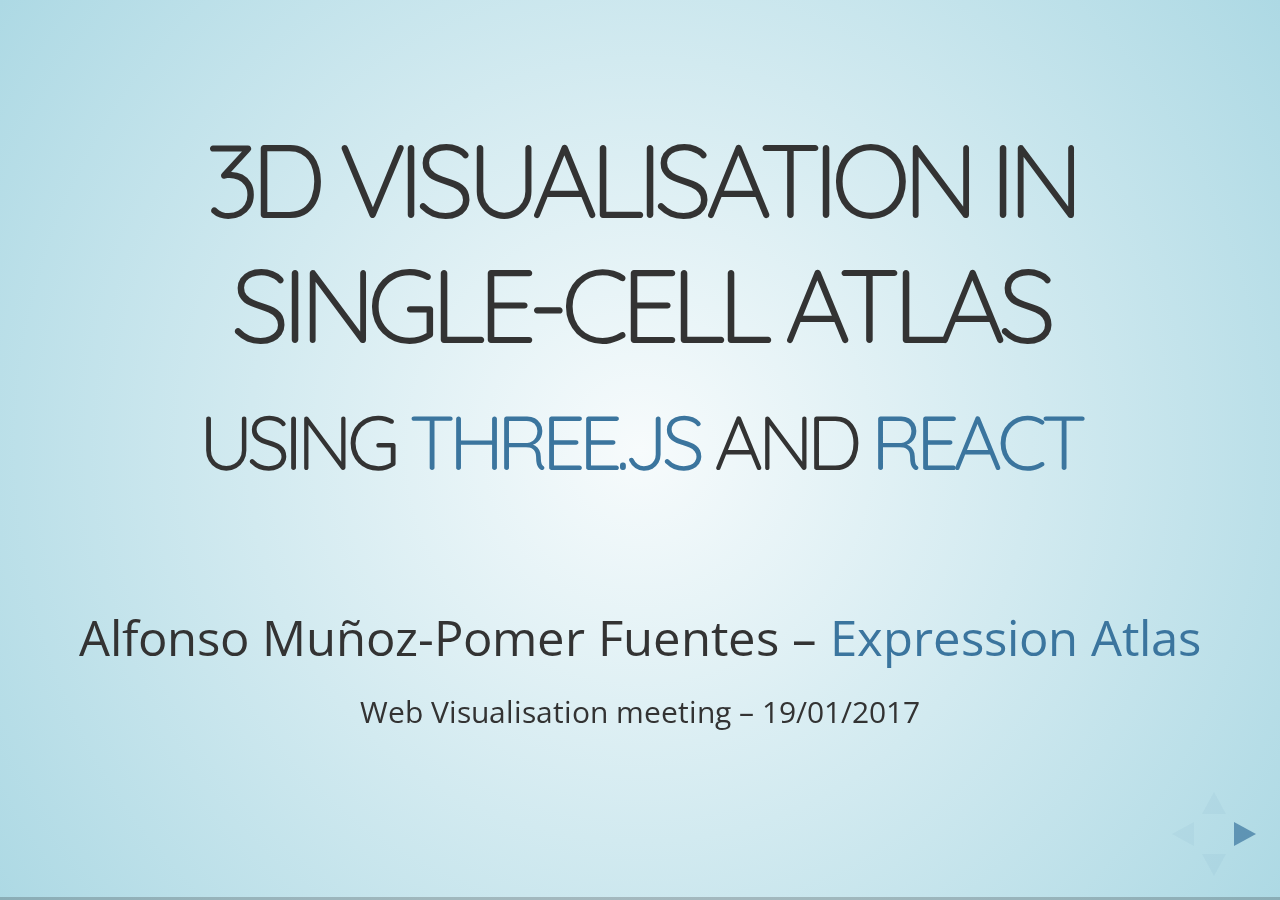
<file: 3D-visualisation-in-sc-atlas/index.html>
<!doctype html>
<html lang="en">

	<head>
		<meta charset="utf-8">

		<title>Web GL, three.js and React - Web Vis Meeting - 19/01/2017</title>

		<meta name="description" content="Web GL and stuff">
		<meta name="author" content="Alfonso Muñoz-Pomer Fuentes">

		<meta name="apple-mobile-web-app-capable" content="yes">
		<meta name="apple-mobile-web-app-status-bar-style" content="black-translucent">

		<meta name="viewport" content="width=device-width, initial-scale=1.0, maximum-scale=1.0, user-scalable=no">

		<link rel="stylesheet" href="css/reveal.css">
		<link rel="stylesheet" href="css/theme/sky.css" id="theme">

		<!-- Theme used for syntax highlighting of code -->
		<link rel="stylesheet" href="lib/css/zenburn.css">

		<!-- Printing and PDF exports -->
		<script>
			var link = document.createElement( 'link' );
			link.rel = 'stylesheet';
			link.type = 'text/css';
			link.href = window.location.search.match( /print-pdf/gi ) ? 'css/print/pdf.css' : 'css/print/paper.css';
			document.getElementsByTagName( 'head' )[0].appendChild( link );
		</script>

		<!--[if lt IE 9]>
		<script src="lib/js/html5shiv.js"></script>
		<![endif]-->
	</head>

	<body>

		<div class="reveal">

			<!-- Any section element inside of this container is displayed as a slide -->
			<div class="slides">
				<section>
					<h2>3D visualisation in Single-Cell Atlas</h1>
					<h3>Using <a href="https://threejs.org/">three.js</a> and <a href="https://facebook.github.io/react/">React</a></h3>
					<br>
					<p>Alfonso Muñoz-Pomer Fuentes – <a href="https://www.ebi.ac.uk/gxa">Expression Atlas</a></p>
					<p><small>Web Visualisation meeting – 19/01/2017</small></p>
				</section>

				<section>
					<section>
						<h3>WebGL</h3>
						<q style="text-align: left;">
							WebGL (Web Graphics Library) is a JavaScript API for rendering interactive 3D and 2D graphics within any compatible web browser without the use of plug-ins. WebGL does so by introducing an API that closely conforms to OpenGL ES 2.0 that can be used in HTML5 <code>&lt;canvas&gt;</code> elements.
						</q>
						<p>
							<a href="https://developer.mozilla.org/en-US/docs/Web/API/WebGL_API">
							  <img src="img/mdn_logo.png" alt="MDN" style="height:50px;padding:4px">
							</a>
						</p>
					</section>

					<section>
						<iframe src="https://www.shadertoy.com" style="max-width:unset;" width="1050" height="650"></iframe>
					</section>
				</section>


				<section>
					<section>
						<h3><a href="https://threejs.org">three.js</a></h3>
						<ul>
							<li>
								High-level library that allows the creation of 3D visualisations easily
							</li>
							<li>
							  Instead of using WebGL API directly we create a scene and a camera
							</li>
							<li>
							  Objects are added to the scene
							</li>
						</ul>
					</section>

					<section>
					  <iframe src="https://threejs.org" style="max-width:unset;" width="1050" height="650"></iframe>
					</section>
				</section>

				<section>
				<section>
					  <h3>A simple example</h3>
					  <pre style="box-shadow: none"><small><code class="hljs" data-trim>
	var scene = new THREE.Scene();
	var camera = new THREE.PerspectiveCamera( 75, window.innerWidth/window.innerHeight, 0.1, 1000 );

	var renderer = new THREE.WebGLRenderer();
	renderer.setSize( window.innerWidth, window.innerHeight );
	document.body.appendChild( renderer.domElement );

	var geometry = new THREE.BoxGeometry( 1, 1, 1 );
	var material = new THREE.MeshBasicMaterial( { color: 0x00ff00 } );
	var cube = new THREE.Mesh( geometry, material );
	scene.add( cube );

	camera.position.z = 5;

	var render = function () {
		requestAnimationFrame( render );

		cube.rotation.x += 0.1;
		cube.rotation.y += 0.1;

		renderer.render(scene, camera);
	};

	render();
					  </code></small></pre>
				  </section>

				  <section>
				  	<iframe src="./three.js_demo.html" style="max-width:unset;" width="800" height="600"></iframe>
				  </section>
				</section>

				<section>
					<h3>React lifecycle in a nutshell</h3>
					<ul>
						<li>
							React components are instances of <code>React.component</code>
						</li>
						<li class="fragment">
						   They have <code>props</code> (immutable) and <code>state</code> (mutable)
						</li>
						<li class="fragment">
							Every time either <code>props</code> or <code>state</code> changes, React computes the DOM delta and redraws only what’s changed 
						</li>
					</ul>
				</section>

				<section>
					<section>
						<h3><a href="https://github.com/toxicFork/react-three-renderer">React-three-renderer</a></h3>
						<p>It adds the declarative nature of React: only when <code>props</code> or <code>state</code> change, the render loop is called.</p>
  					<span class="fragment"><strong>But</strong></span> <span class="fragment">the <code>onAnimate</code> callback mutates the state!</span>
            <div class="fragment" style="align:center">
							<img src="img/okay_guy.png" style="height:200px; border:none; box-shadow: none; display: inline-block; vertical-align: middle;">
              <p style="display: inline-block; vertical-align: middle;">Okay...</p>
						</div>
						<p class="fragment"><small>Other than that, it’s cool...</small></p>
					</section>

					<section>
						<h3>Back to the spinning cube</h3>
						<pre style="box-shadow: none"><code class="hljs">
class Simple extends React.Component {
  constructor(props, context) {
    super(props, context);

    // construct the position vector here, because if we use 
    // 'new' within render, React will think that things have 
    // changed when they have not.
    this.cameraPosition = new THREE.Vector3(0, 0, 5);

    this.state = {
      cubeRotation: new THREE.Euler(),
    };

    this._onAnimate = () => {
      // we will get this callback every frame

      // pretend cubeRotation is immutable.
      // this helps with updates and pure rendering.
      // React will be sure that the rotation has now updated.
      this.setState({
        cubeRotation: new THREE.Euler(
          this.state.cubeRotation.x + 0.1,
          this.state.cubeRotation.y + 0.1,
          0
        )
      });
    };
  }

  render() {
    const width = window.innerWidth; // canvas width
    const height = window.innerHeight; // canvas height

    return (&lt;React3
      mainCamera="camera" // this points to the perspectiveCamera "camera"
      width={width}
      height={height}

      onAnimate={this._onAnimate}
    &gt;

      &lt;scene&gt;
        &lt;perspectiveCamera
          name="camera"
          fov={75}
          aspect={width / height}
          near={0.1}
          far={1000}
          position={this.cameraPosition}
        /&gt;

        &lt;mesh
          rotation={this.state.cubeRotation}
        &gt;

          &lt;boxGeometry
            width={1}
            height={1}
            depth={1}
          /&gt;

          &lt;meshBasicMaterial
            color={0x00ff00}
          /&gt;
        &lt;/mesh&gt;
      &lt;/scene&gt;
    &lt;/React3&gt;);
  }
}

ReactDOM.render(<&lt;Simple/&gt;, document.body);
						</code></pre>

					</section>
				</section>

				<section>
          <section>
            <h3>A real world example</h3>
            <p>
              Spatial visualisation of the brain of a sea worm (<em>Platynereis dumerilii</em>) and highlight cell types according to their position probability, given by the expression pattern of 98 genes.
            </p>
          </section>

          <section>
            <p>~40 FPS - <code>render</code> with <code>onAnimate</code> transforms JSON payload, creates and rotates points</p>
            <iframe src="./react-bioweb3d-bad.html" style="max-width:unset;" width="800" height="800"></iframe>
          </section>

          <section>
            <p>60 FPS - <code>render</code> with <code>onAnimate</code> does the bare minimum: points rotation</p>
            <iframe src="./react-bioweb3d-good.html" style="max-width:unset;" width="800" height="800"></iframe>
          </section>

				</section>


				<section style="text-align: left;">
					<h2>THE END</h2>
          <div>
            <h3>Credits and links</h3>
              <small>
                <p>Spatial visualisation of <em>P. dumerilii</em> inspired by <a target="_blank" href="https://github.com/jbogp/bioWeb3D">BioWeb3D</a> by Jean-Baptiste Pettit. You can fork/clone the code from <a target="_blank" href="https://github.com/alfonsomunozpomer/react-bioweb3d">https://github.com/alfonsomunozpomer/react-bioweb3d</a>

                <p>react-three-renderer:<br>
                  <a target="_blank" href="https://github.com/toxicFork/react-three-renderer">https://github.com/toxicFork/react-three-renderer</a></p>
                <p>Slides created with reveal.js:<br>
                  <a target="_blank" href="https://github.com/hakimel/reveal.js/">https://github.com/hakimel/reveal.js/</a>
                </p>
            </small>
          </div>
				</section>

			</div>

		</div>

		<script src="lib/js/head.min.js"></script>
		<script src="js/reveal.js"></script>

		<script>

			// More info https://github.com/hakimel/reveal.js#configuration
			Reveal.initialize({
				controls: true,
				progress: true,
				history: true,
				center: true,

				transition: 'slide', // none/fade/slide/convex/concave/zoom

				// More info https://github.com/hakimel/reveal.js#dependencies
				dependencies: [
					{ src: 'lib/js/classList.js', condition: function() { return !document.body.classList; } },
					{ src: 'plugin/markdown/marked.js', condition: function() { return !!document.querySelector( '[data-markdown]' ); } },
					{ src: 'plugin/markdown/markdown.js', condition: function() { return !!document.querySelector( '[data-markdown]' ); } },
					{ src: 'plugin/highlight/highlight.js', async: true, callback: function() { hljs.initHighlightingOnLoad(); } },
					{ src: 'plugin/zoom-js/zoom.js', async: true },
					{ src: 'plugin/notes/notes.js', async: true }
				]
			});

		</script>

	</body>
</html>
</file>
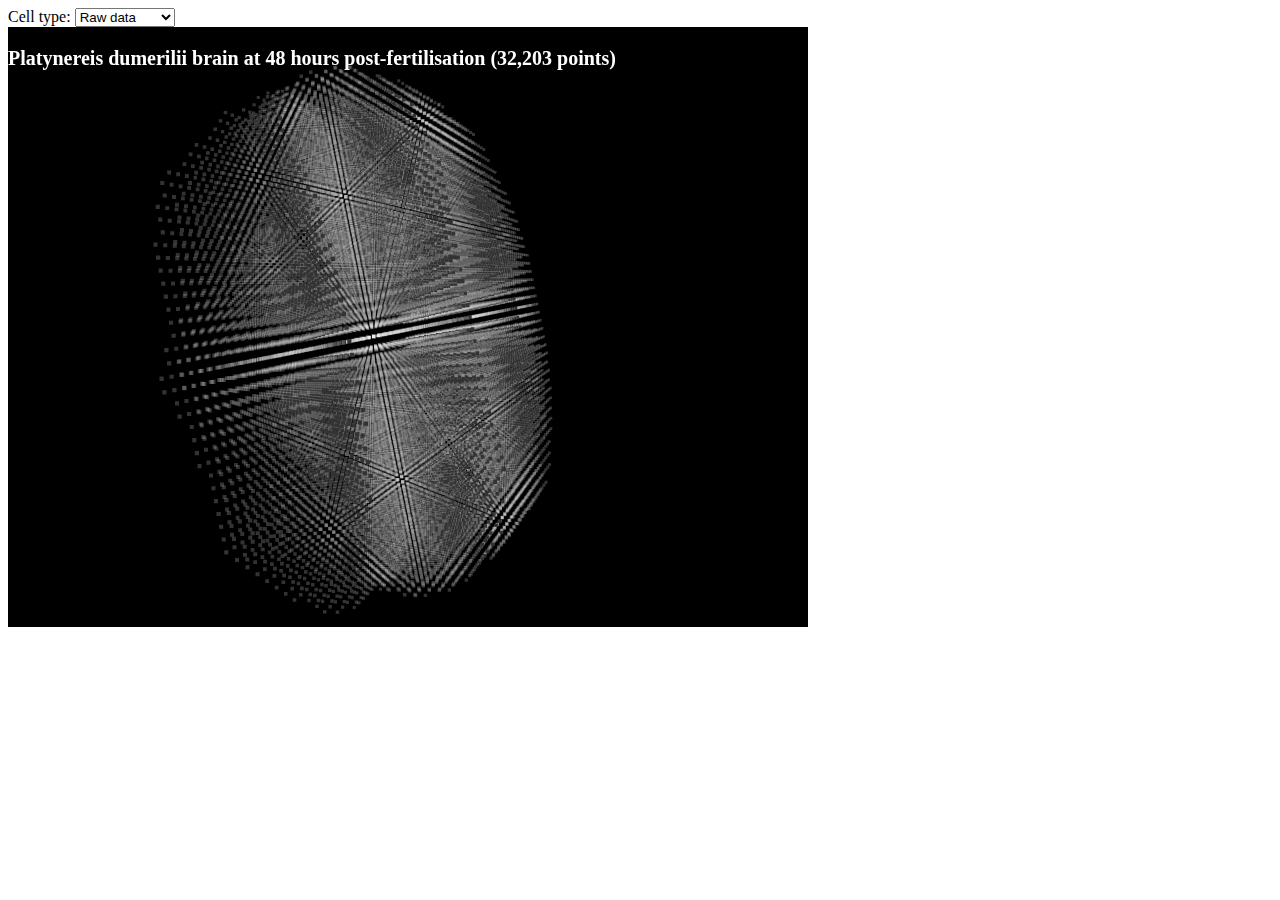
<file: react-bioweb3d/index.html>
<!DOCTYPE html>
<html lang="en">
<head>
    <meta charset="utf-8">
    <title>Expression Atlas &lt; EMBL-EBI</title>
    <meta name="description" content="EMBL-EBI">
    <meta name="keywords" content="bioinformatics, europe, institute">
    <meta name="author" content="EMBL-EBI">
    <meta name="HandheldFriendly" content="true" />
    <meta name="MobileOptimized" content="width" />
    <meta name="viewport" content="width=device-width,initial-scale=1">
    <meta name="theme-color" content="#70BDBD">

    <!-- Add information on the life cycle of this page -->
    <meta name="ebi:owner" content="Irene Papatheodorou <irenep@ebi.ac.uk>">
    <meta name="ebi:review-cycle" content="30">
    <meta name="ebi:last-review" content="2015-12-20">
    <meta name="ebi:expiry" content="2016-01-20">

    <!-- If you link to any other sites frequently, consider optimising performance with a DNS prefetch -->
    <link rel="dns-prefetch" href="https://embl.de/">

    <!-- CSS concatenated and minified via ant build script-->
    <link rel="stylesheet" href="https://www.ebi.ac.uk/web_guidelines/EBI-Framework/v1.1/libraries/foundation-6/css/foundation.css" type="text/css" media="all">
    <link rel="stylesheet" href="https://www.ebi.ac.uk/web_guidelines/EBI-Framework/v1.1/css/ebi-global.css" type="text/css" media="all">
    <link rel="stylesheet" href="https://www.ebi.ac.uk/web_guidelines/EBI-Icon-fonts/v1.1/fonts.css" type="text/css" media="all">

    <!-- Use this CSS file for any custom styling -->
    <link rel="stylesheet" href="https://www.ebi.ac.uk/gxa/resources/css/foundation/atlas.css" type="text/css" media="all">

    <!-- you can replace this with theme-[projectname].css. See http://www.ebi.ac.uk/web/style/colour for details of how to do this -->
    <!-- also inform ES so we can host your colour palette file -->
    <link rel="stylesheet" href="https://www.ebi.ac.uk/web_guidelines/EBI-Framework/v1.1/css/theme-embl-petrol.css" type="text/css" media="all">
    <link rel="stylesheet" href="https://www.ebi.ac.uk/gxa/resources/css/foundation/theme-atlas.css" type="text/css" media="all">

    <!-- for production the above can be replaced with -->
    <!--
    <link rel="stylesheet" href="//www.ebi.ac.uk/web_guidelines/css/compliance/mini/ebi-fluid-embl.css">
    -->

    <!-- end CSS-->

    <!-- All JavaScript at the bottom, except for Modernizr -->
    <script src="https://www.ebi.ac.uk/web_guidelines/EBI-Framework/v1.1/libraries/modernizr/modernizr.custom.49274.js"></script>

    <script src="../dist/vendorCommonsRBW3D.bundle.js"></script>
    <script src="../dist/reactBioWeb3D.bundle.js"></script>
</head>

<body>
    <div class="row">
        <div class="small-2 small-centered columns">
            <div class="row">
                <label>Cell type:
                    <select id="cell-type-select" name="Cell type" onchange="renderOnSelectChange(this)">
                        <option value="">Raw data</option>
                        <option value="C1x30_1L">C1x30_1L</option>
                        <option value="C1x41_1L">C1x41_1L</option>
                        <option value="C1x47_1L">C1x47_1L</option>
                        <option value="C1x50_1M">C1x50_1M</option>
                        <option value="C1x59_1M">C1x59_1M</option>
                        <option value="C2x01_1Sb">C2x01_1Sb</option>
                        <option value="C2x02_1S">C2x02_1S</option>
                        <option value="C2x04_1S">C2x04_1S</option>
                        <option value="C2x06_1L">C2x06_1L</option>
                        <option value="C2x07_1S">C2x07_1S</option>
                        <option value="C2x08_1Sd">C2x08_1Sd</option>
                        <option value="C2x09_1L">C2x09_1L</option>
                        <option value="C2x10_1Sb">C2x10_1Sb</option>
                        <option value="C2x13_1M">C2x13_1M</option>
                        <option value="C2x14_1Sbd">C2x14_1Sbd</option>
                        <option value="C2x15_1Sb">C2x15_1Sb</option>
                        <option value="C2x18_1Sb">C2x18_1Sb</option>
                        <option value="C2x20_1S">C2x20_1S</option>
                        <option value="C2x24_1S">C2x24_1S</option>
                        <option value="C2x28_1M">C2x28_1M</option>
                        <option value="C2x29_1S">C2x29_1S</option>
                        <option value="C2x30_1L">C2x30_1L</option>
                        <option value="C2x31_1S">C2x31_1S</option>
                        <option value="C2x32_1L">C2x32_1L</option>
                        <option value="C2x34_1L">C2x34_1L</option>
                        <option value="C2x35_1L">C2x35_1L</option>
                        <option value="C2x36_1Ld">C2x36_1Ld</option>
                        <option value="C2x38_1L">C2x38_1L</option>
                        <option value="C2x3_1L">C2x3_1L</option>
                        <option value="C2x40_1S">C2x40_1S</option>
                        <option value="C2x41_1L">C2x41_1L</option>
                        <option value="C2x42_1Md">C2x42_1Md</option>
                        <option value="C2x44_1M">C2x44_1M</option>
                        <option value="C2x46_1L">C2x46_1L</option>
                        <option value="C2x49_1Lb">C2x49_1Lb</option>
                        <option value="C2x50_1Sbd">C2x50_1Sbd</option>
                        <option value="C2x51_1Mb">C2x51_1Mb</option>
                        <option value="C2x52_1L">C2x52_1L</option>
                        <option value="C2x53_1M">C2x53_1M</option>
                        <option value="C2x55_1L">C2x55_1L</option>
                        <option value="C2x58_1S">C2x58_1S</option>
                        <option value="C2x61_1Sb">C2x61_1Sb</option>
                        <option value="C2x62_1Sb">C2x62_1Sb</option>
                        <option value="C2x65_1Sb">C2x65_1Sb</option>
                        <option value="C2x67_1S">C2x67_1S</option>
                        <option value="C2x72_1L">C2x72_1L</option>
                        <option value="C2x74_1M">C2x74_1M</option>
                        <option value="C2x80_1Mb">C2x80_1Mb</option>
                        <option value="C2x83_1Md">C2x83_1Md</option>
                        <option value="C2x85_1L">C2x85_1L</option>
                        <option value="C2x86_1L">C2x86_1L</option>
                        <option value="C2x90_1L">C2x90_1L</option>
                        <option value="C2x91_1L">C2x91_1L</option>
                        <option value="C2x92_1Sb">C2x92_1Sb</option>
                        <option value="C2x95_1Sb">C2x95_1Sb</option>
                        <option value="C2x96_1Sb">C2x96_1Sb</option>
                        <option value="C4x13.1M">C4x13.1M</option>
                        <option value="C4x19.1S">C4x19.1S</option>
                        <option value="C4x20.1M">C4x20.1M</option>
                        <option value="C4x24.1S">C4x24.1S</option>
                        <option value="C4x25.1M">C4x25.1M</option>
                        <option value="C4x26.1M">C4x26.1M</option>
                        <option value="C4x30.1b">C4x30.1b</option>
                        <option value="C4x34.1S">C4x34.1S</option>
                        <option value="C4x37.1M">C4x37.1M</option>
                        <option value="C4x38.1S">C4x38.1S</option>
                        <option value="C4x39.1M">C4x39.1M</option>
                        <option value="C4x40.1L">C4x40.1L</option>
                        <option value="C4x41.1L">C4x41.1L</option>
                        <option value="C4x44.1Sd">C4x44.1Sd</option>
                        <option value="C4x48.1L">C4x48.1L</option>
                        <option value="C4x56.1M">C4x56.1M</option>
                        <option value="C4x57.1M">C4x57.1M</option>
                        <option value="C4x58.1M">C4x58.1M</option>
                        <option value="C4x59.1S">C4x59.1S</option>
                        <option value="C4x61.1S">C4x61.1S</option>
                        <option value="C4x64.1M">C4x64.1M</option>
                        <option value="C4x66.1M">C4x66.1M</option>
                        <option value="C4x71.1M">C4x71.1M</option>
                        <option value="C4x72.1S">C4x72.1S</option>
                        <option value="C4x86.1M">C4x86.1M</option>
                        <option value="C4x87.1M">C4x87.1M</option>
                        <option value="C4x94.1M">C4x94.1M</option>
                        <option value="C5x01.1M">C5x01.1M</option>
                        <option value="C5x02.1M">C5x02.1M</option>
                        <option value="C5x03.1L">C5x03.1L</option>
                        <option value="C5x05.1L">C5x05.1L</option>
                        <option value="C5x07.1L">C5x07.1L</option>
                        <option value="C5x09.1M">C5x09.1M</option>
                        <option value="C5x10.1M">C5x10.1M</option>
                        <option value="C5x12.1VS">C5x12.1VS</option>
                        <option value="C5x14.1M">C5x14.1M</option>
                        <option value="C5x16.1S">C5x16.1S</option>
                        <option value="C5x17.1M">C5x17.1M</option>
                        <option value="C5x18.1S">C5x18.1S</option>
                        <option value="C5x21.1M">C5x21.1M</option>
                        <option value="C5x22.1S">C5x22.1S</option>
                        <option value="C5x23.1L">C5x23.1L</option>
                        <option value="C5x24.1M">C5x24.1M</option>
                        <option value="C5x26.1M">C5x26.1M</option>
                        <option value="C5x27.1M">C5x27.1M</option>
                        <option value="C5x28.1M">C5x28.1M</option>
                        <option value="C5x29.1L">C5x29.1L</option>
                        <option value="C5x30.1S">C5x30.1S</option>
                        <option value="C5x31.1M">C5x31.1M</option>
                        <option value="C5x32.1M">C5x32.1M</option>
                        <option value="C5x33.1S">C5x33.1S</option>
                        <option value="C5x34.1M">C5x34.1M</option>
                        <option value="C5x35.1M">C5x35.1M</option>
                        <option value="C5x36.1VS">C5x36.1VS</option>
                        <option value="C5x38.1S">C5x38.1S</option>
                        <option value="C5x39.1M">C5x39.1M</option>
                        <option value="C5x40.1S">C5x40.1S</option>
                        <option value="C5x41.1L">C5x41.1L</option>
                        <option value="C5x42.1M">C5x42.1M</option>
                        <option value="C5x43.1M">C5x43.1M</option>
                        <option value="C5x46.1M">C5x46.1M</option>
                        <option value="C5x47.1VS">C5x47.1VS</option>
                        <option value="C5x50.1Lb">C5x50.1Lb</option>
                        <option value="C5x51.1M">C5x51.1M</option>
                        <option value="C5x53.1S">C5x53.1S</option>
                        <option value="C5x56.1Md">C5x56.1Md</option>
                        <option value="C5x57.1M">C5x57.1M</option>
                        <option value="C5x58.1S">C5x58.1S</option>
                        <option value="C5x59.1L">C5x59.1L</option>
                        <option value="C5x63.1M">C5x63.1M</option>
                        <option value="C5x64.1S">C5x64.1S</option>
                        <option value="C5x66.1S">C5x66.1S</option>
                        <option value="C5x67.1S">C5x67.1S</option>
                        <option value="C5x71.1Md">C5x71.1Md</option>
                        <option value="C5x72.1Md">C5x72.1Md</option>
                        <option value="C5x76.1S">C5x76.1S</option>
                        <option value="C5x77.1M">C5x77.1M</option>
                        <option value="C5x78.1M">C5x78.1M</option>
                        <option value="C5x79.1M">C5x79.1M</option>
                        <option value="C5x82.1M">C5x82.1M</option>
                        <option value="C5x90.1L">C5x90.1L</option>
                        <option value="C5x93.1S">C5x93.1S</option>
                        <option value="C5x96.1S">C5x96.1S</option>
                    </select>
                </label>
            </div>
        </div>
    </div>

    <div class="row small-5 small-centered column">
        <div id="container">Blah</div>
    </div>

</body>

<script>
    reactBioWeb3D.render({
        baseUrl: '',
        datasetFilePath: '/data/platynereis_dumerilii_32203/dataset.json',
        mountNode: document.getElementById('container')
    });

    function renderOnSelectChange(obj) {
        if (obj.value) {
            reactBioWeb3D.render({
                baseUrl: '',
                informationLayerFilePath: '/data/platynereis_dumerilii_32203/' + obj.value + '.json',
                mountNode: document.getElementById('container')
            });
        } else {
            reactBioWeb3D.render({
                baseUrl: '',
                datasetFilePath: '/data/platynereis_dumerilii_32203/dataset.json',
                mountNode: document.getElementById('container')
            });
        }

    }
</script>

</html>
</file>
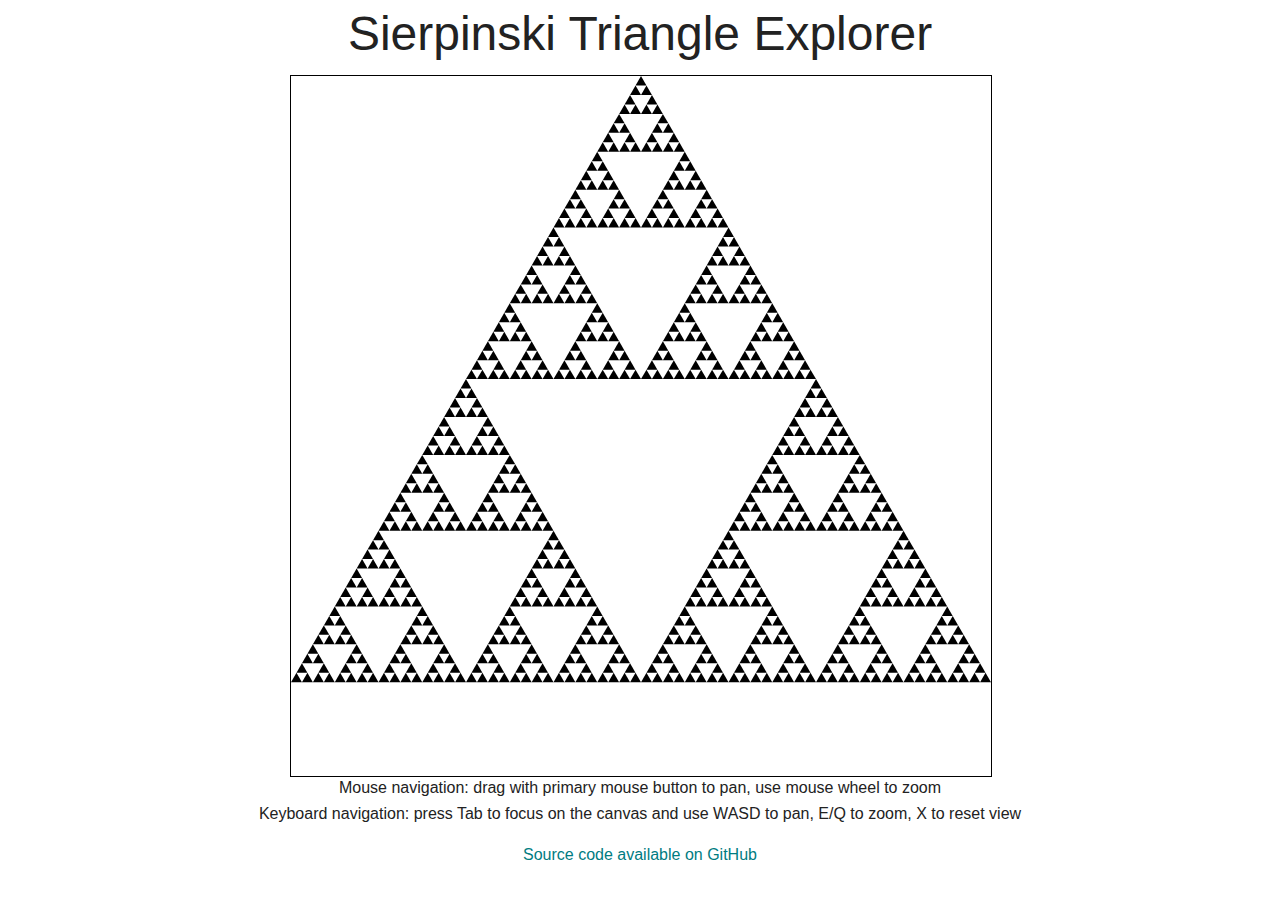
<file: sierpinski/index.html>
<!DOCTYPE html>
<html lang="en">
<head>
    <title>Sierpinski Triangle Explorer</title>

    <link rel="stylesheet" href="foundation.css" type="text/css" media="all" />
</head>

<body>
<div id="wrapper" class="row">
    <div id="content" class="small-12 columns text-center">
        <h1>Sierpinski Triangle Explorer</h1>
        <div id="target"></div>
    </div>
</div>
</body>

<script src="vendorCommons.bundle.js"></script>
<script src="sierpinskiTriangleExplorer.bundle.js"></script>

<script>
  sierpinskiTriangleExplorer.render({width: 700}, 'target')
</script>

</html>
</file>
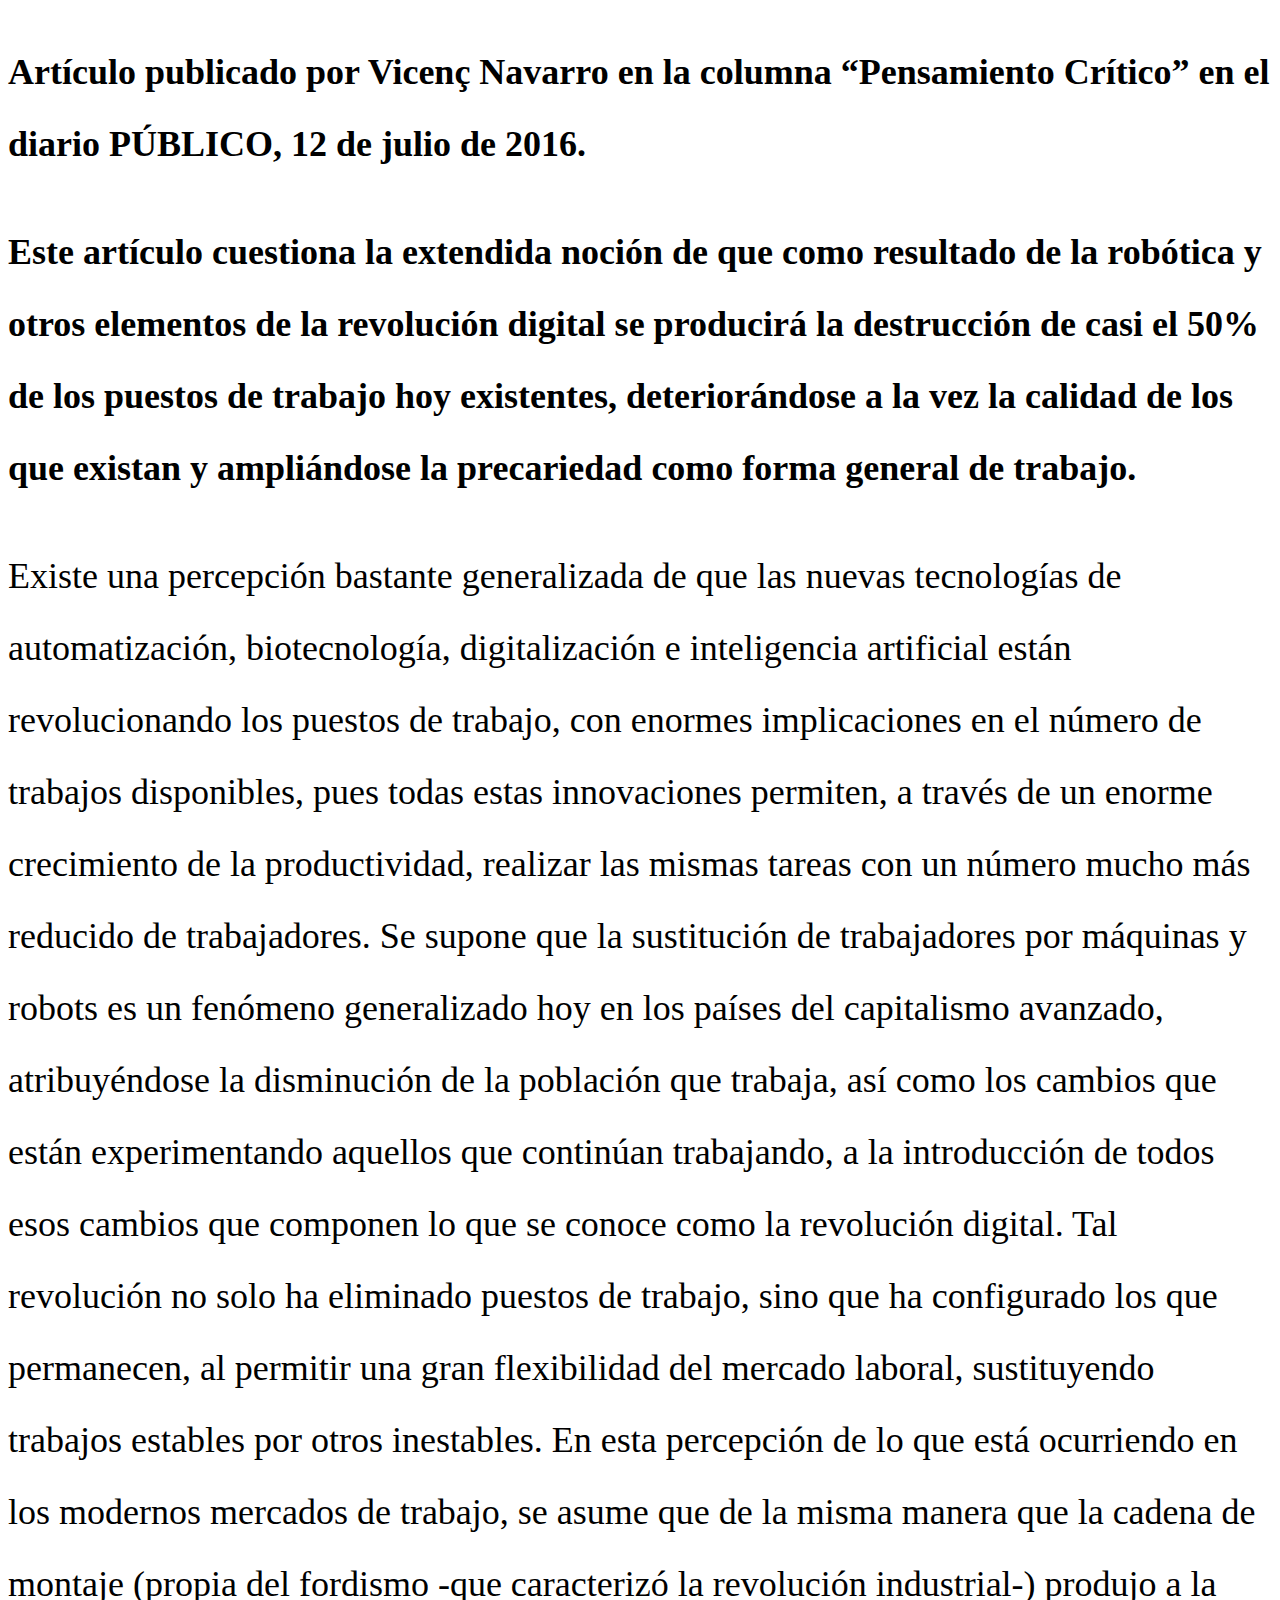
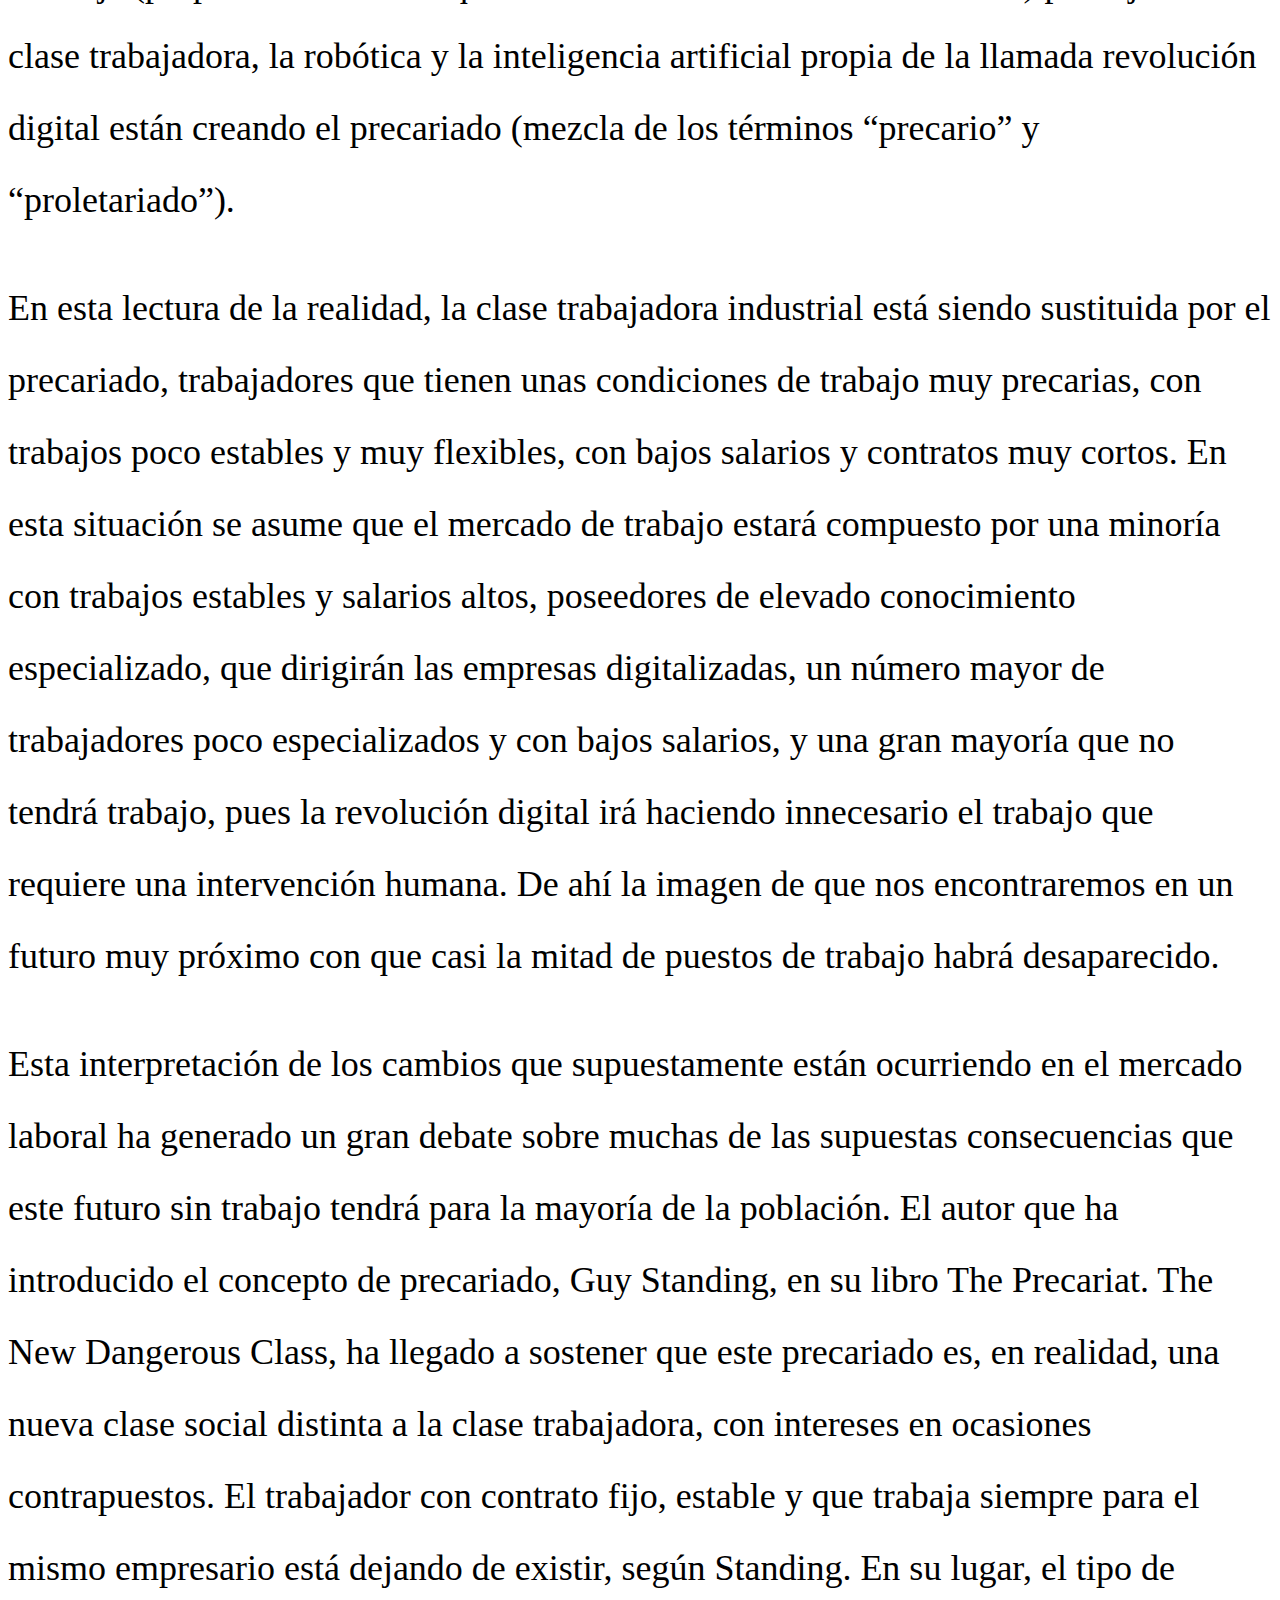
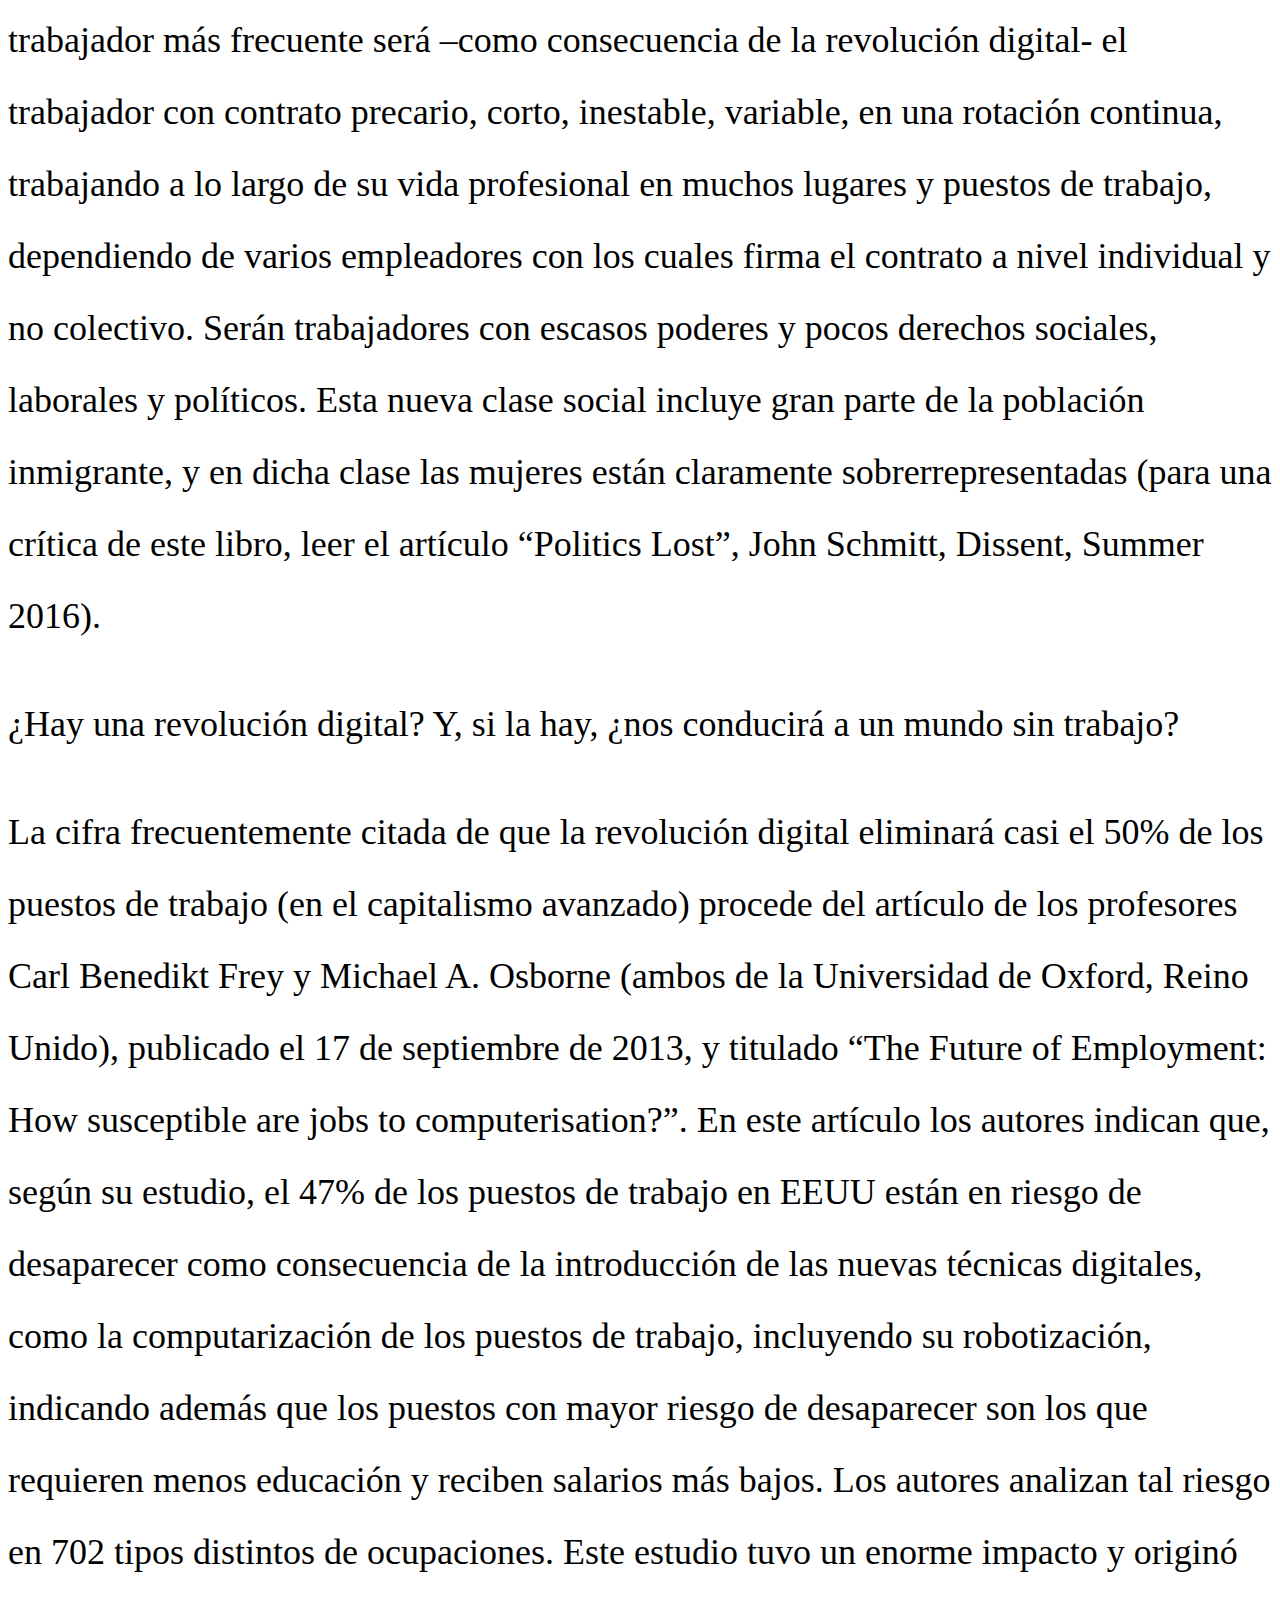
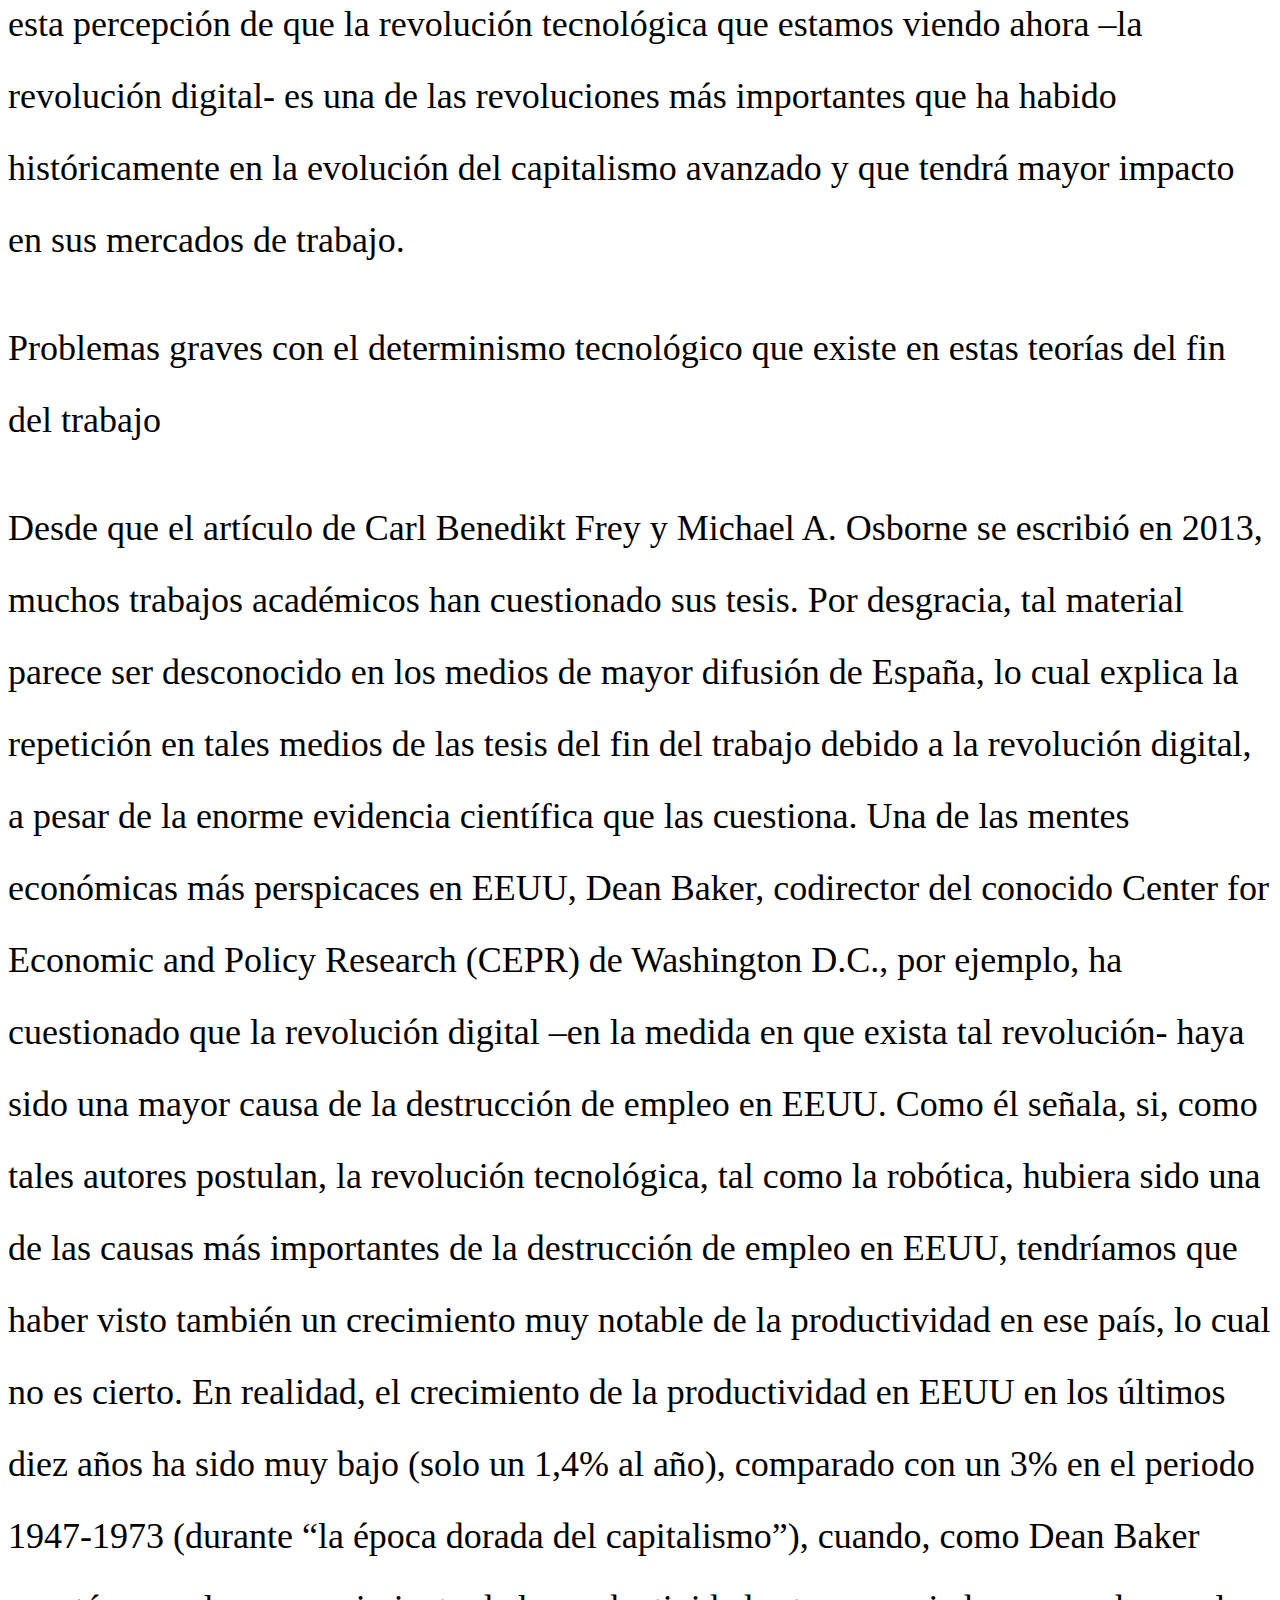
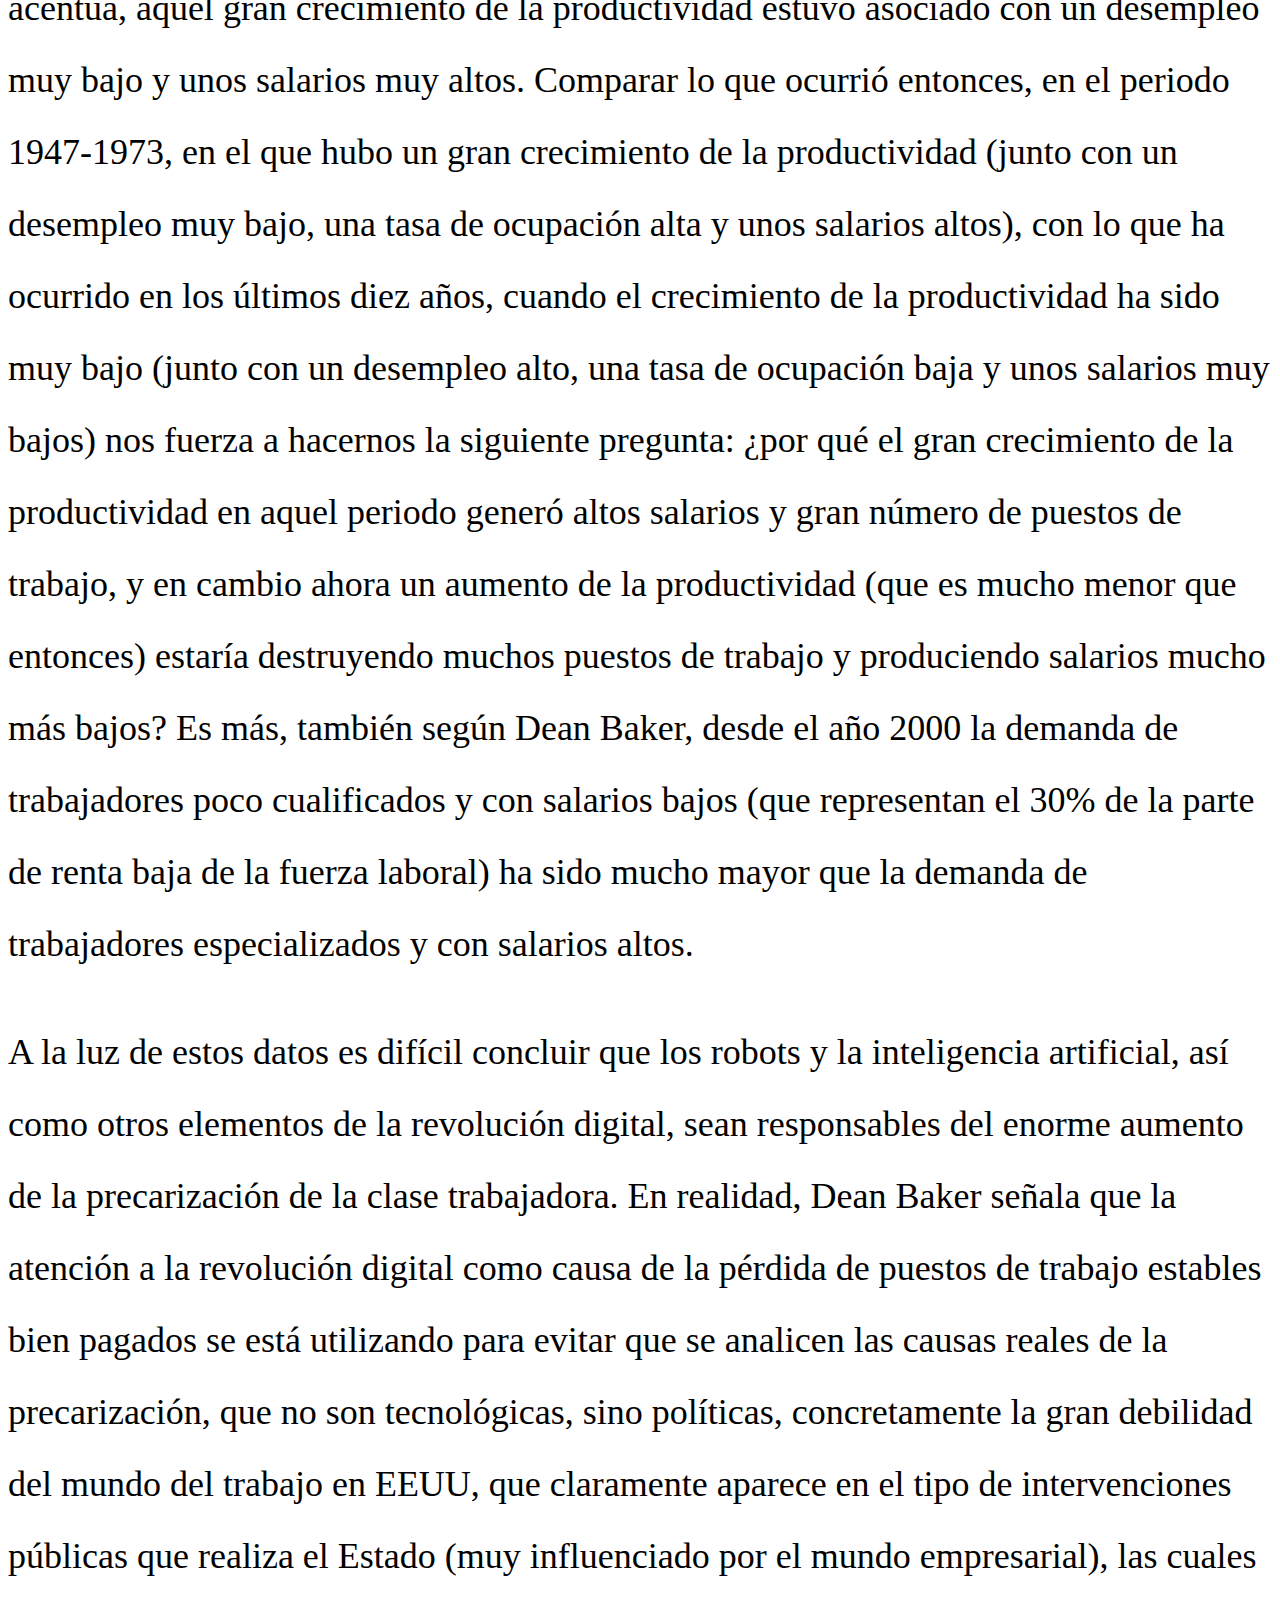
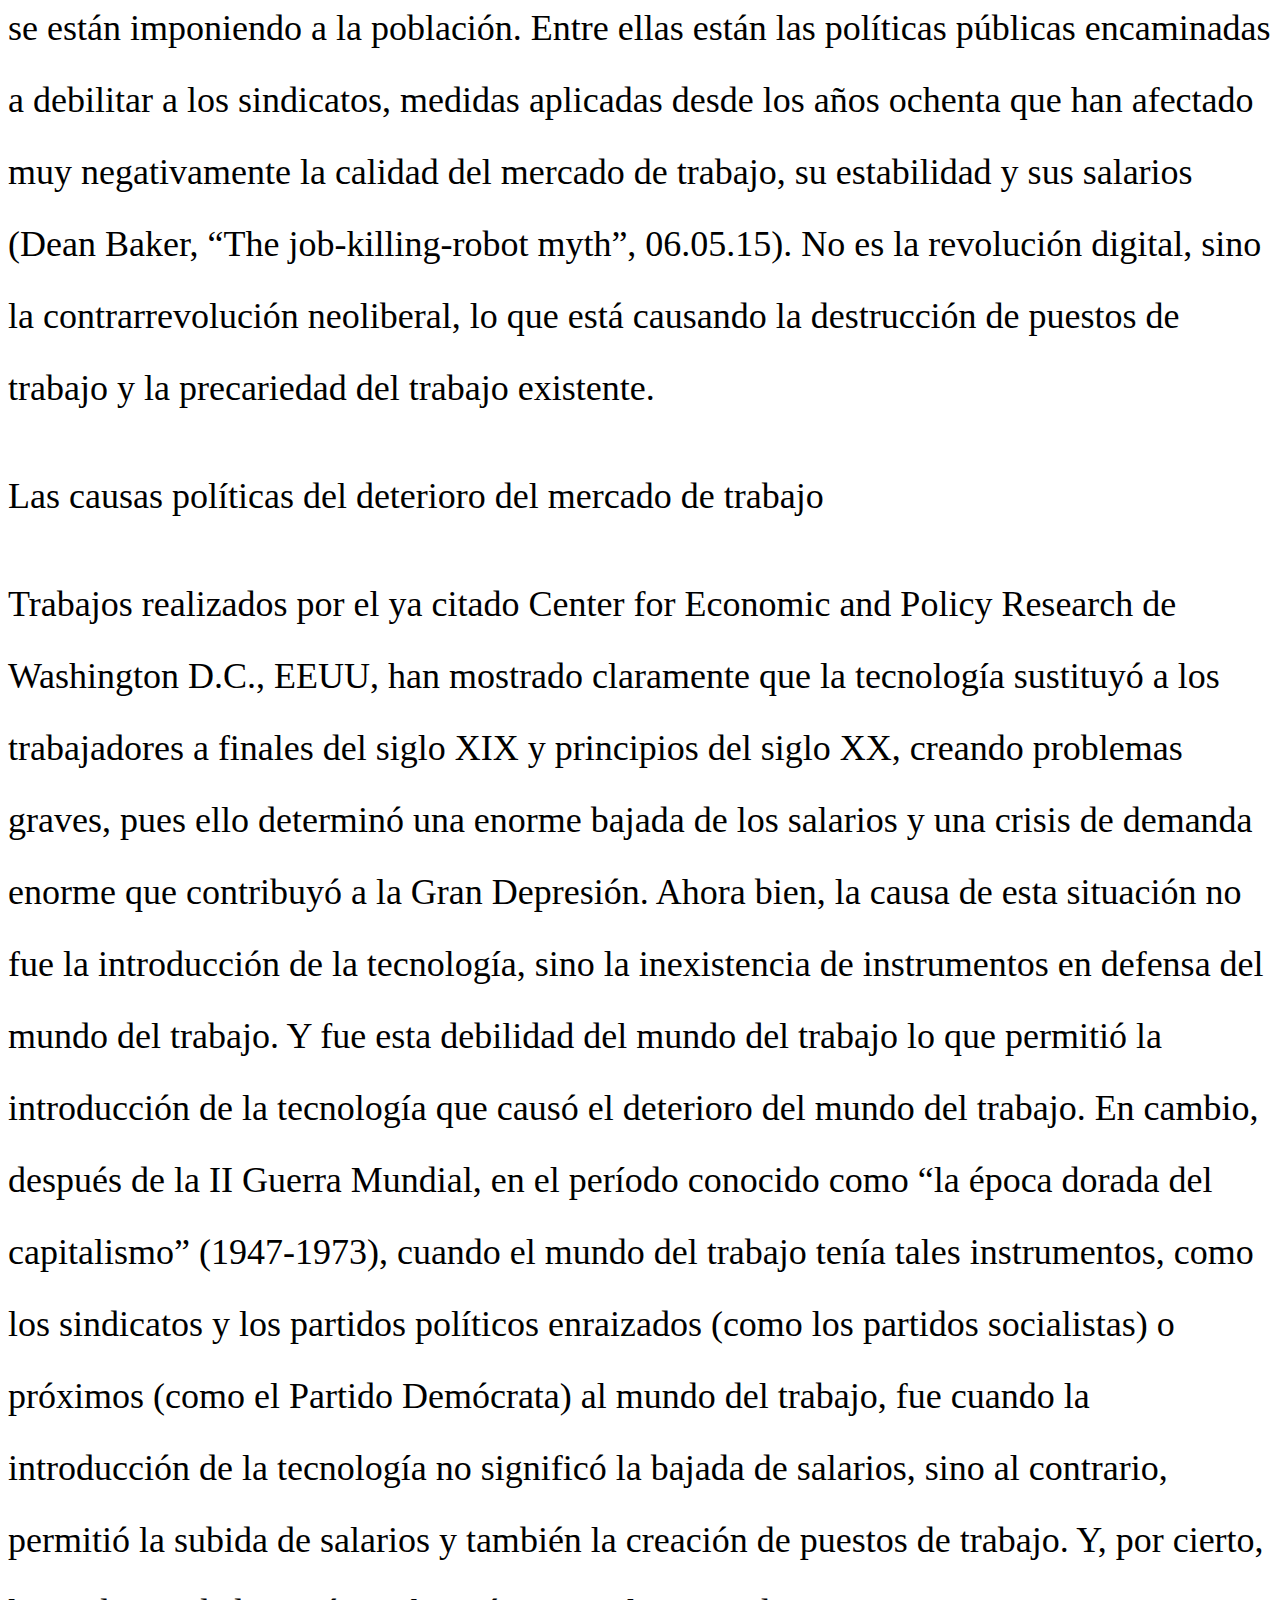
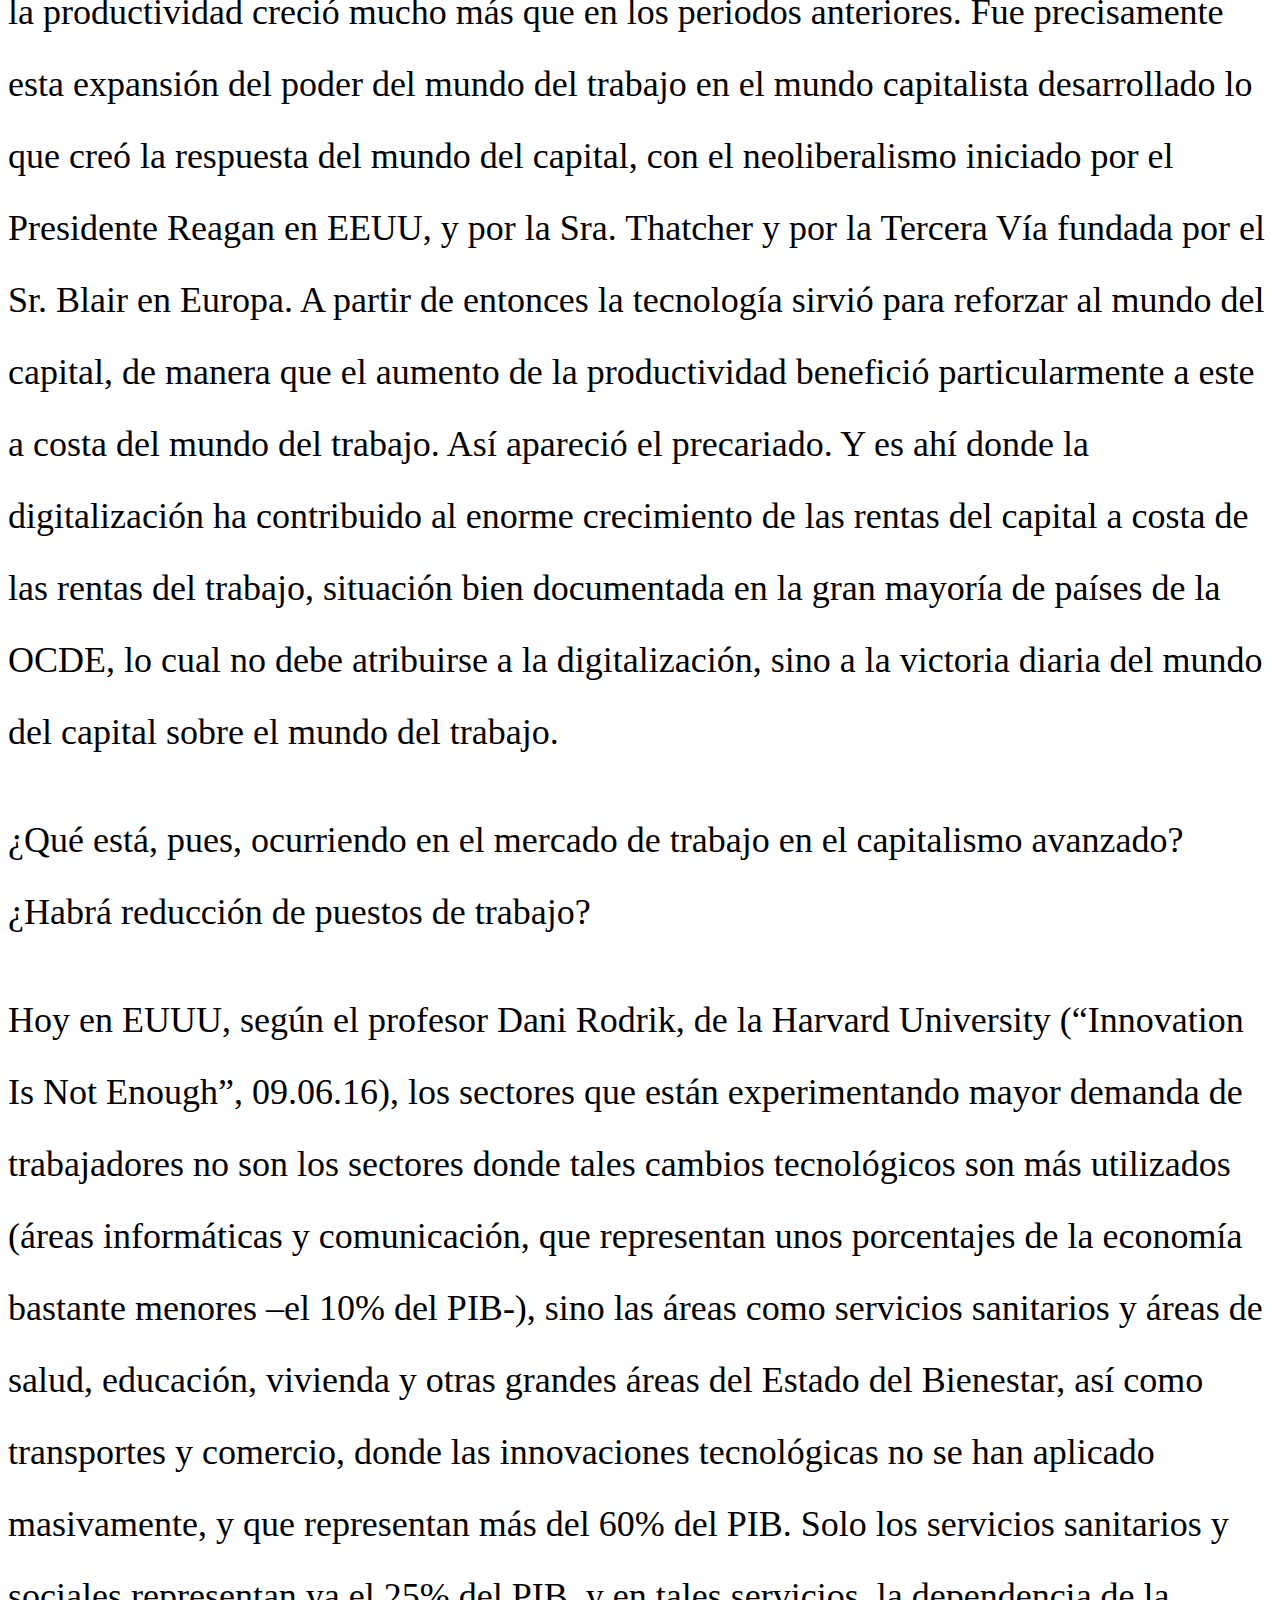
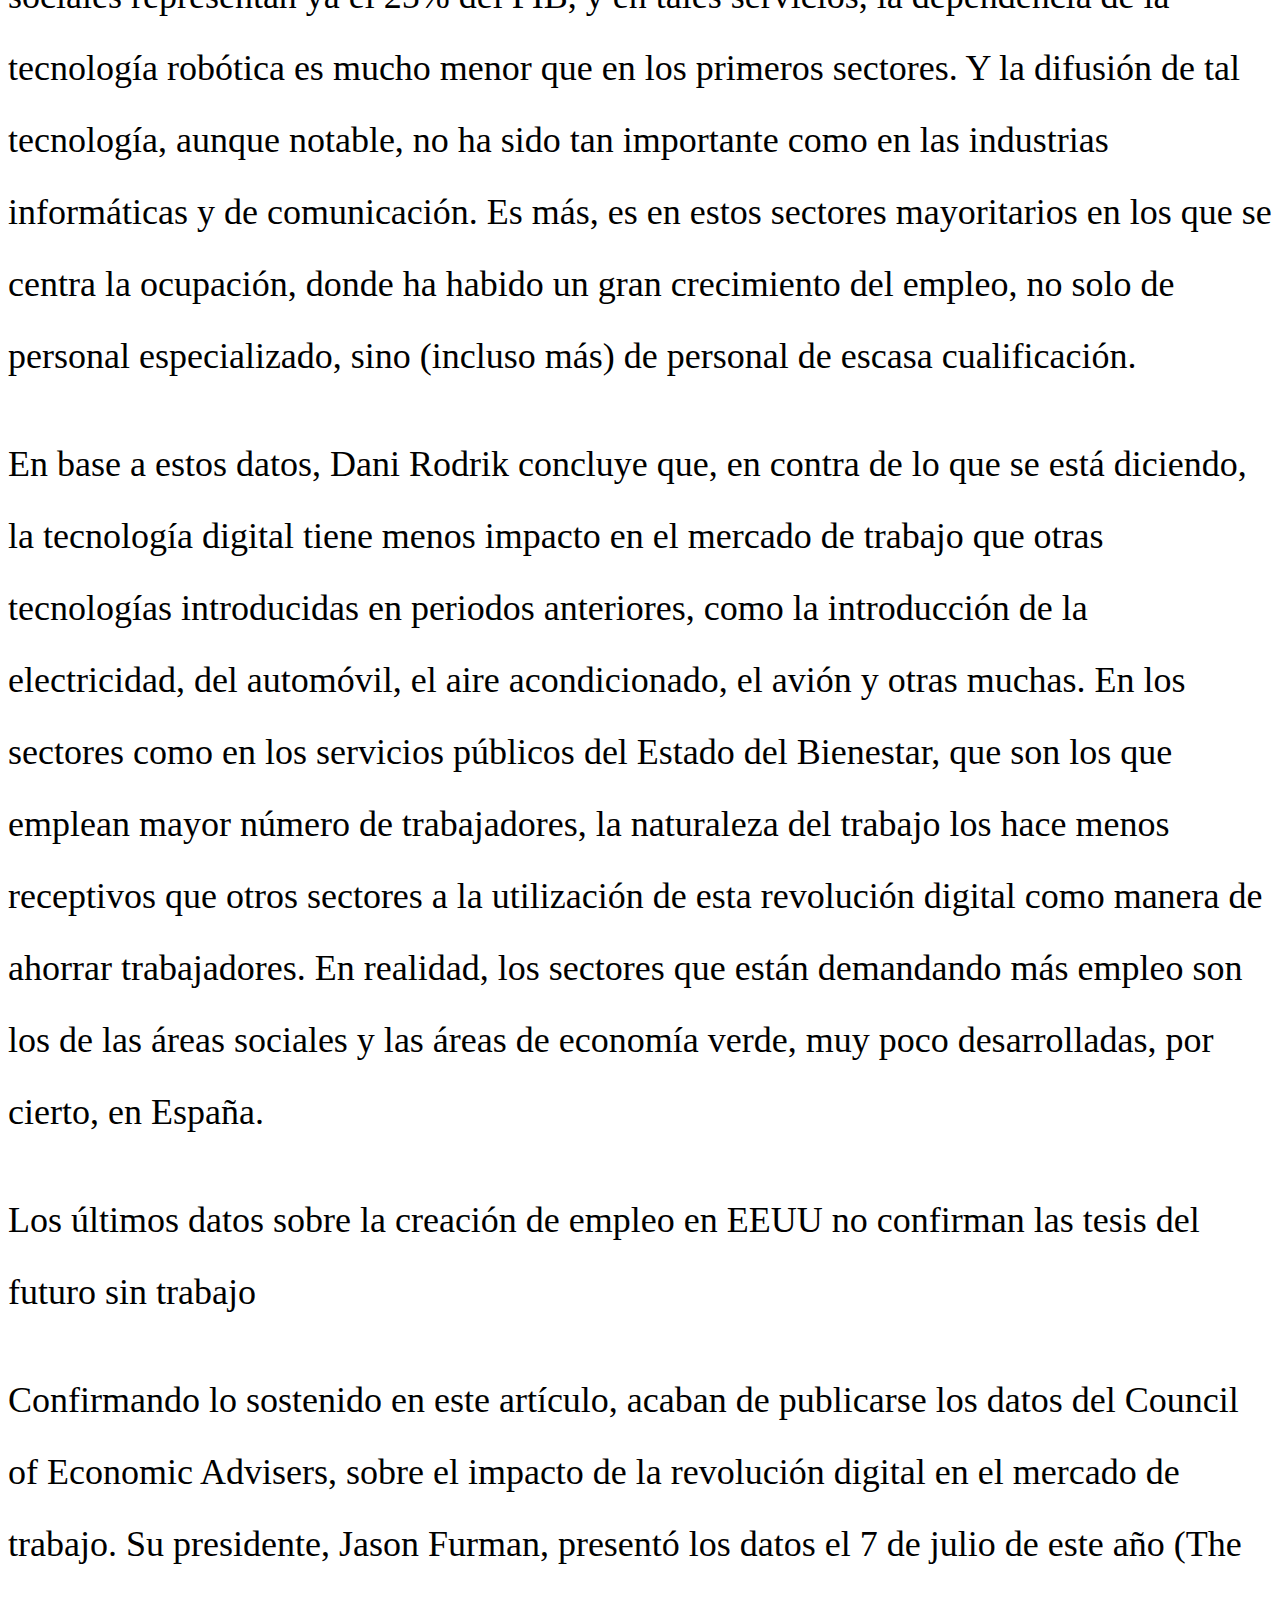
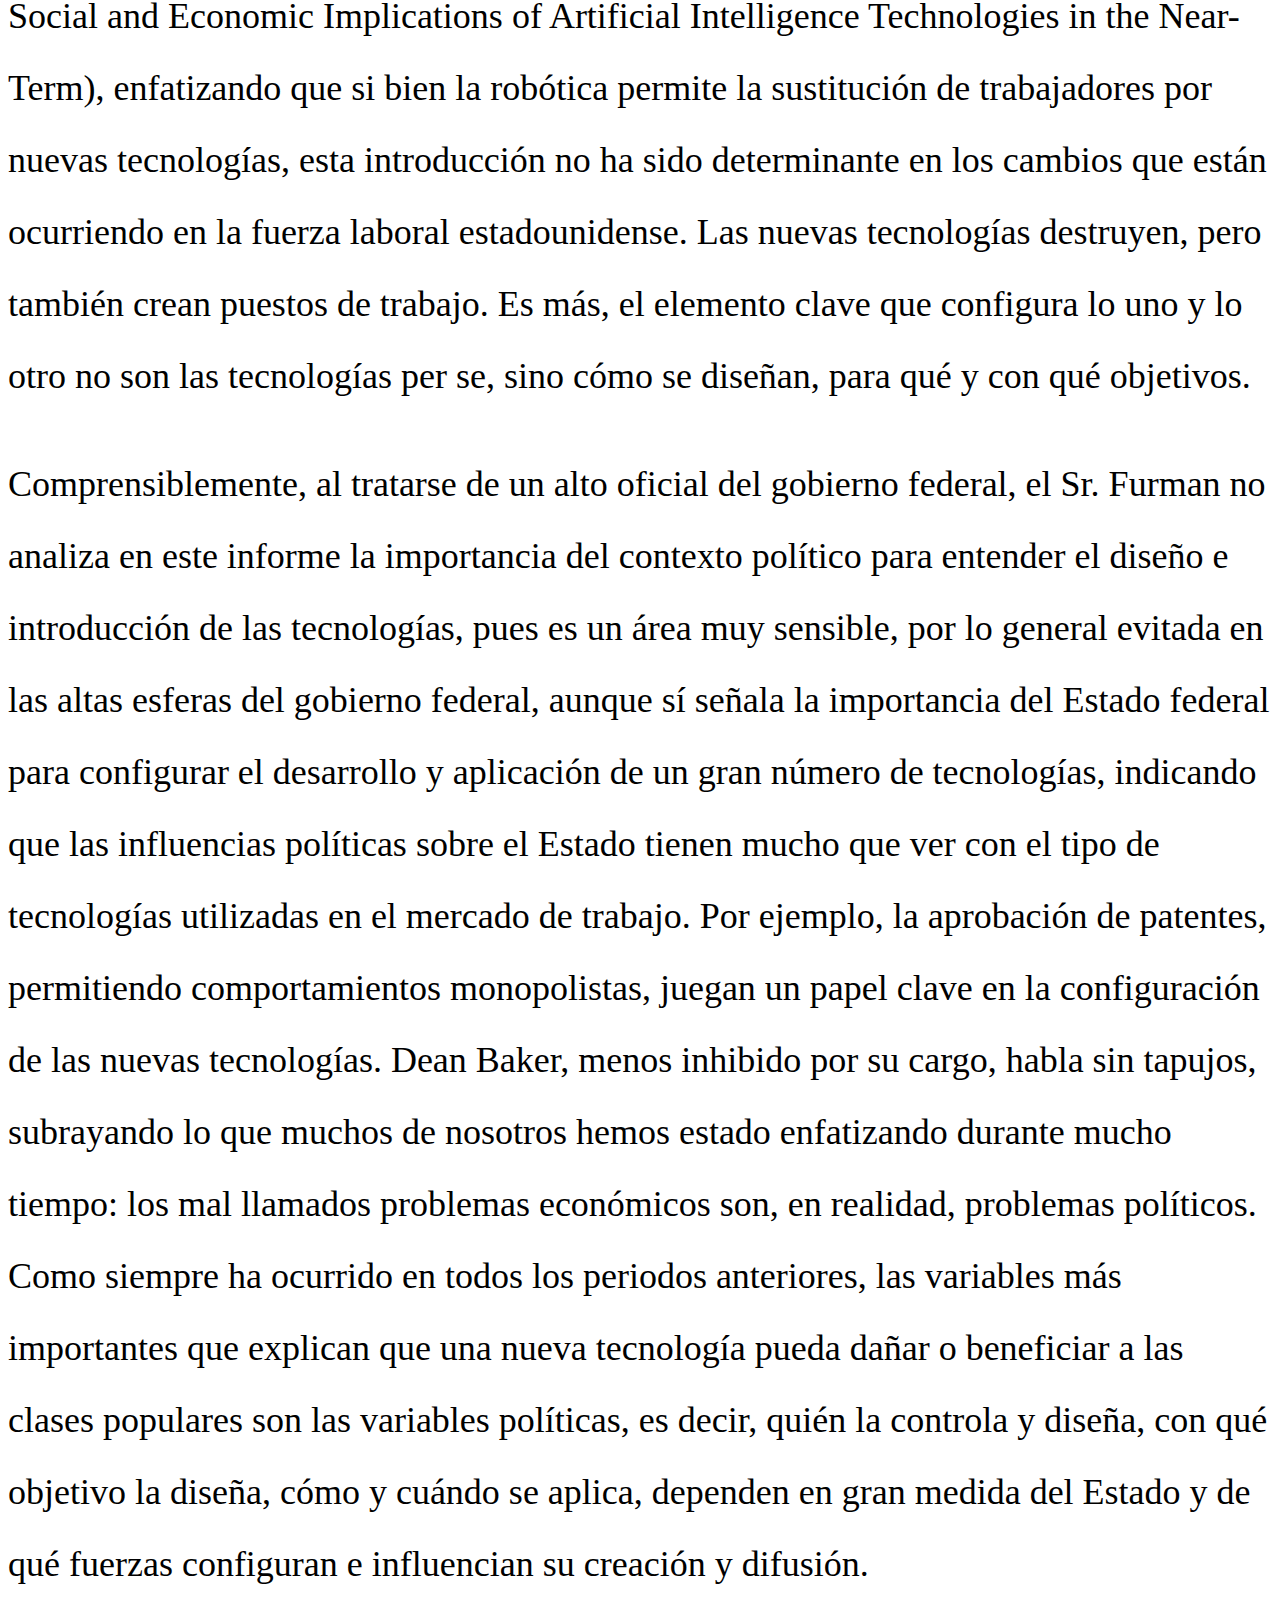
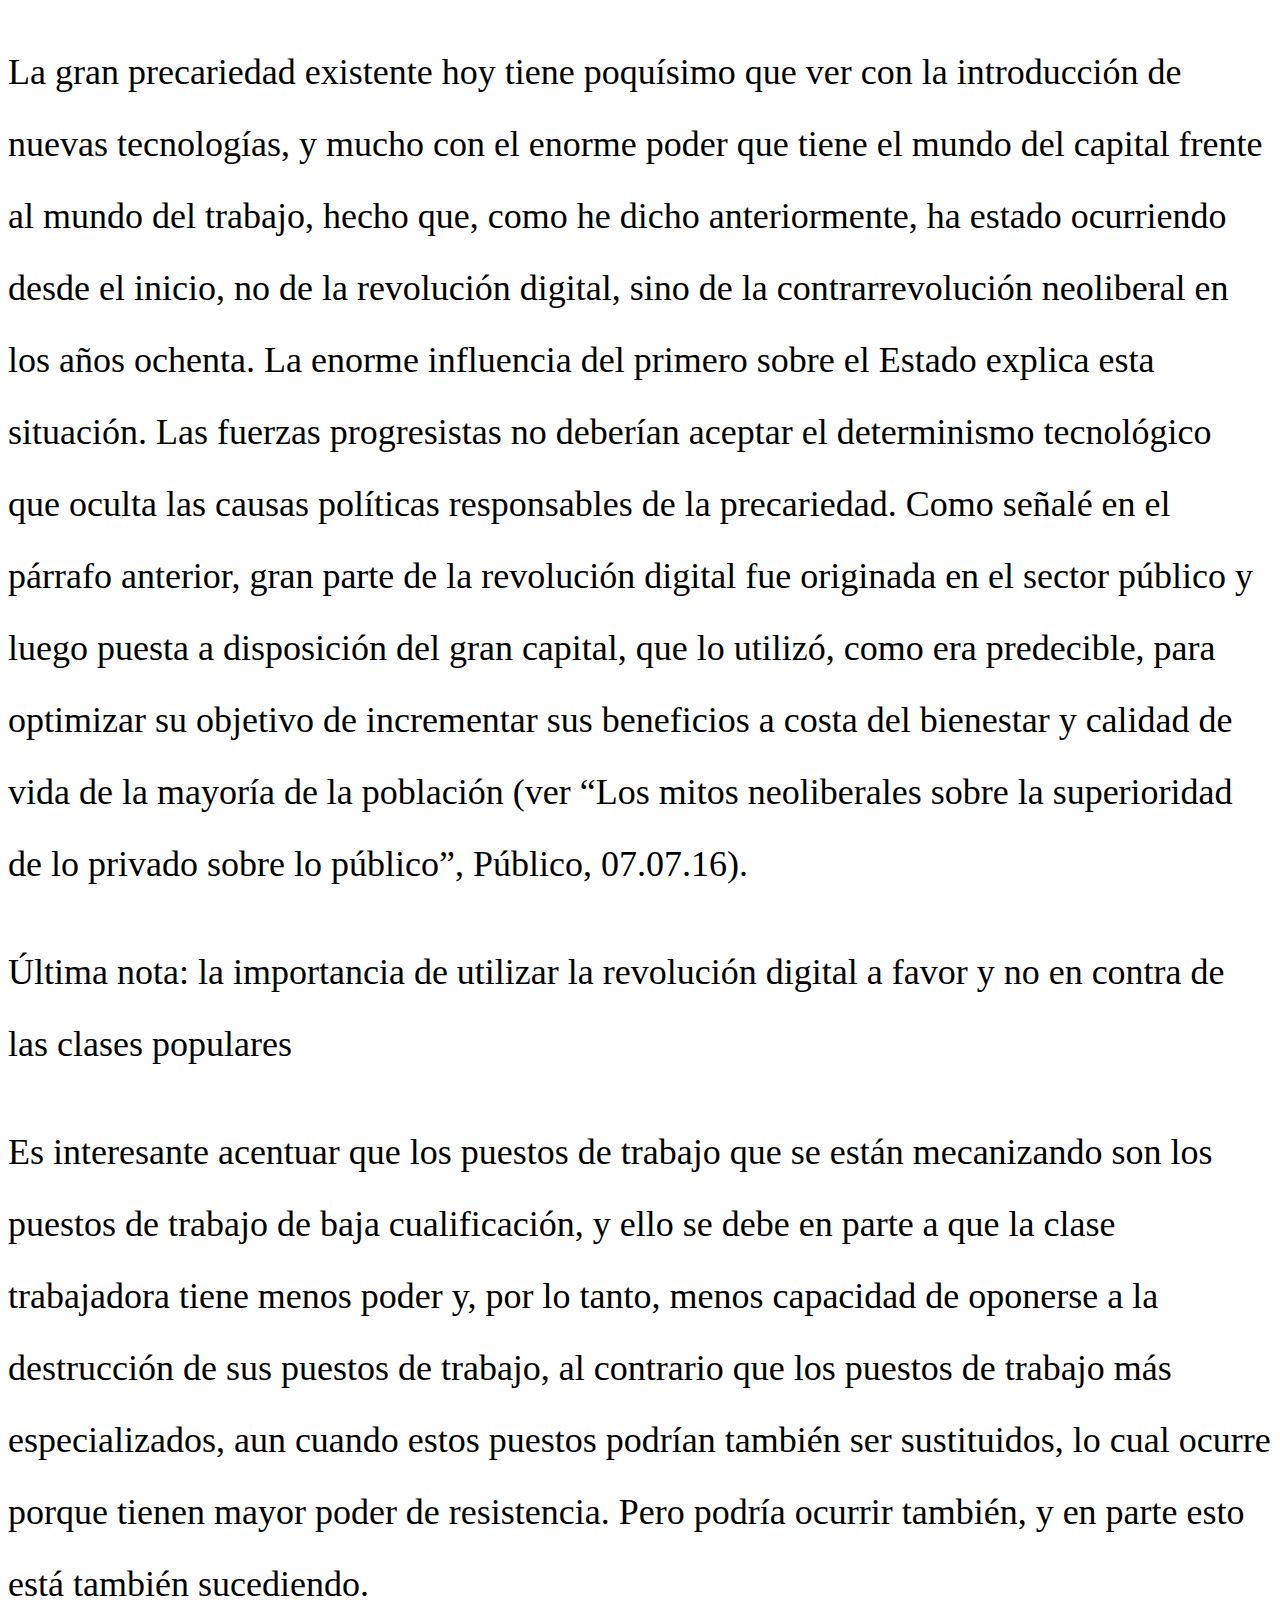
<file: La_falacia_del_futuro_sin_trabajo.html>
<!DOCTYPE html>
<head>
<meta charset="UTF-8">
</head>

<style>
body {
    font-size: 36px;
    line-height: 2;
}
</style>

<body>
<div class="text_body"><div lang="es">

<p><strong>Artículo publicado por Vicenç Navarro en la columna “Pensamiento Crítico” en el diario PÚBLICO, 12 de julio de 2016.</strong></p>

<p><strong>Este artículo cuestiona la 
extendida noción de que como resultado de la robótica y otros elementos 
de la revolución digital se producirá la destrucción de casi el 50% de 
los puestos de trabajo hoy existentes, deteriorándose a la vez la 
calidad de los que existan y ampliándose la precariedad como forma 
general de trabajo.</strong></p>


<p>Existe una percepción bastante generalizada de que las
 nuevas tecnologías de automatización, biotecnología, digitalización e 
inteligencia artificial están revolucionando los puestos de trabajo, con
 enormes implicaciones en el número de trabajos disponibles, pues todas 
estas innovaciones permiten, a través de un enorme crecimiento de la 
productividad, realizar las mismas tareas con un número mucho más 
reducido de trabajadores. Se supone que la sustitución de trabajadores 
por máquinas y robots es un fenómeno generalizado hoy en los países del 
capitalismo avanzado, atribuyéndose la disminución de la población que 
trabaja, así como los cambios que están experimentando aquellos que 
continúan trabajando, a la introducción de todos esos cambios que 
componen lo que se conoce como la revolución digital. Tal revolución no 
solo ha eliminado puestos de trabajo, sino que ha configurado los que 
permanecen, al permitir una gran flexibilidad del mercado laboral, 
sustituyendo trabajos estables por otros inestables. En esta percepción 
de lo que está ocurriendo en los modernos mercados de trabajo, se asume 
que de la misma manera que la cadena de montaje (propia del fordismo 
-que caracterizó la revolución industrial-) produjo a la clase 
trabajadora, la robótica y la inteligencia artificial propia de la 
llamada revolución digital están creando el precariado (mezcla de los 
términos “precario” y “proletariado”).</p>

<p>En esta lectura de la realidad, la clase trabajadora 
industrial está siendo sustituida por el precariado, trabajadores que 
tienen unas condiciones de trabajo muy precarias, con trabajos poco 
estables y muy flexibles, con bajos salarios y contratos muy cortos. En 
esta situación se asume que el mercado de trabajo estará compuesto por 
una minoría con trabajos estables y salarios altos, poseedores de 
elevado conocimiento especializado, que dirigirán las empresas 
digitalizadas, un número mayor de trabajadores poco especializados y con
 bajos salarios, y una gran mayoría que no tendrá trabajo, pues la 
revolución digital irá haciendo innecesario el trabajo que requiere una 
intervención humana. De ahí la imagen de que nos encontraremos en un 
futuro muy próximo con que casi la mitad de puestos de trabajo habrá 
desaparecido.</p>

<p>Esta interpretación de los cambios que supuestamente 
están ocurriendo en el mercado laboral ha generado un gran debate sobre 
muchas de las supuestas consecuencias que este futuro sin trabajo tendrá
 para la mayoría de la población. El autor que ha introducido el 
concepto de precariado, Guy Standing, en su libro The Precariat. The New
 Dangerous Class, ha llegado a sostener que este precariado es, en 
realidad, una nueva clase social distinta a la clase trabajadora, con 
intereses en ocasiones contrapuestos. El trabajador con contrato fijo, 
estable y que trabaja siempre para el mismo empresario está dejando de 
existir, según Standing. En su lugar, el tipo de trabajador más 
frecuente será –como consecuencia de la revolución digital- el 
trabajador con contrato precario, corto, inestable, variable, en una 
rotación continua, trabajando a lo largo de su vida profesional en 
muchos lugares y puestos de trabajo, dependiendo de varios empleadores 
con los cuales firma el contrato a nivel individual y no colectivo. 
Serán trabajadores con escasos poderes y pocos derechos sociales, 
laborales y políticos. Esta nueva clase social incluye gran parte de la 
población inmigrante, y en dicha clase las mujeres están claramente 
sobrerrepresentadas (para una crítica de este libro, leer el artículo 
“Politics Lost”, John Schmitt, Dissent, Summer 2016).</p>

<p>¿Hay una revolución digital? Y, si la hay, ¿nos conducirá a un mundo sin trabajo?</p>

<p>La cifra frecuentemente citada de que la revolución 
digital eliminará casi el 50% de los puestos de trabajo (en el 
capitalismo avanzado) procede del artículo de los profesores Carl 
Benedikt Frey y Michael A. Osborne (ambos de la Universidad de Oxford, 
Reino Unido), publicado el 17 de septiembre de 2013, y titulado “The 
Future of Employment: How susceptible are jobs to computerisation?”. En 
este artículo los autores indican que, según su estudio, el 47% de los 
puestos de trabajo en EEUU están en riesgo de desaparecer como 
consecuencia de la introducción de las nuevas técnicas digitales, como 
la computarización de los puestos de trabajo, incluyendo su 
robotización, indicando además que los puestos con mayor riesgo de 
desaparecer son los que requieren menos educación y reciben salarios más
 bajos. Los autores analizan tal riesgo en 702 tipos distintos de 
ocupaciones. Este estudio tuvo un enorme impacto y originó esta 
percepción de que la revolución tecnológica que estamos viendo ahora –la
 revolución digital- es una de las revoluciones más importantes que ha 
habido históricamente en la evolución del capitalismo avanzado y que 
tendrá mayor impacto en sus mercados de trabajo.</p>

<p>Problemas graves con el determinismo tecnológico que existe en estas teorías del fin del trabajo</p>

<p>Desde que el artículo de Carl Benedikt Frey y Michael 
A. Osborne se escribió en 2013, muchos trabajos académicos han 
cuestionado sus tesis. Por desgracia, tal material parece ser 
desconocido en los medios de mayor difusión de España, lo cual explica 
la repetición en tales medios de las tesis del fin del trabajo debido a 
la revolución digital, a pesar de la enorme evidencia científica que las
 cuestiona. Una de las mentes económicas más perspicaces en EEUU, Dean 
Baker, codirector del conocido Center for Economic and Policy Research 
(CEPR) de Washington D.C., por ejemplo, ha cuestionado que la revolución
 digital –en la medida en que exista tal revolución- haya sido una mayor
 causa de la destrucción de empleo en EEUU. Como él señala, si, como 
tales autores postulan, la revolución tecnológica, tal como la robótica,
 hubiera sido una de las causas más importantes de la destrucción de 
empleo en EEUU, tendríamos que haber visto también un crecimiento muy 
notable de la productividad en ese país, lo cual no es cierto. En 
realidad, el crecimiento de la productividad en EEUU en los últimos diez
 años ha sido muy bajo (solo un 1,4% al año), comparado con un 3% en el 
periodo 1947-1973 (durante “la época dorada del capitalismo”), cuando, 
como Dean Baker acentúa, aquel gran crecimiento de la productividad 
estuvo asociado con un desempleo muy bajo y unos salarios muy altos. 
Comparar lo que ocurrió entonces, en el periodo 1947-1973, en el que 
hubo un gran crecimiento de la productividad (junto con un desempleo muy
 bajo, una tasa de ocupación alta y unos salarios altos), con lo que ha 
ocurrido en los últimos diez años, cuando el crecimiento de la 
productividad ha sido muy bajo (junto con un desempleo alto, una tasa de
 ocupación baja y unos salarios muy bajos) nos fuerza a hacernos la 
siguiente pregunta: ¿por qué el gran crecimiento de la productividad en 
aquel periodo generó altos salarios y gran número de puestos de trabajo,
 y en cambio ahora un aumento de la productividad (que es mucho menor 
que entonces) estaría destruyendo muchos puestos de trabajo y 
produciendo salarios mucho más bajos? Es más, también según Dean Baker, 
desde el año 2000 la demanda de trabajadores poco cualificados y con 
salarios bajos (que representan el 30% de la parte de renta baja de la 
fuerza laboral) ha sido mucho mayor que la demanda de trabajadores 
especializados y con salarios altos.</p>

<p>A la luz de estos datos es difícil concluir que los 
robots y la inteligencia artificial, así como otros elementos de la 
revolución digital, sean responsables del enorme aumento de la 
precarización de la clase trabajadora. En realidad, Dean Baker señala 
que la atención a la revolución digital como causa de la pérdida de 
puestos de trabajo estables bien pagados se está utilizando para evitar 
que se analicen las causas reales de la precarización, que no son 
tecnológicas, sino políticas, concretamente la gran debilidad del mundo 
del trabajo en EEUU, que claramente aparece en el tipo de intervenciones
 públicas que realiza el Estado (muy influenciado por el mundo 
empresarial), las cuales se están imponiendo a la población. Entre ellas
 están las políticas públicas encaminadas a debilitar a los sindicatos, 
medidas aplicadas desde los años ochenta que han afectado muy 
negativamente la calidad del mercado de trabajo, su estabilidad y sus 
salarios (Dean Baker, “The job-killing-robot myth”, 06.05.15). No es la 
revolución digital, sino la contrarrevolución neoliberal, lo que está 
causando la destrucción de puestos de trabajo y la precariedad del 
trabajo existente.</p>

<p>Las causas políticas del deterioro del mercado de trabajo</p>

<p>Trabajos realizados por el ya citado Center for 
Economic and Policy Research de Washington D.C., EEUU, han mostrado 
claramente que la tecnología sustituyó a los trabajadores a finales del 
siglo XIX y principios del siglo XX, creando problemas graves, pues ello
 determinó una enorme bajada de los salarios y una crisis de demanda 
enorme que contribuyó a la Gran Depresión. Ahora bien, la causa de esta 
situación no fue la introducción de la tecnología, sino la inexistencia 
de instrumentos en defensa del mundo del trabajo. Y fue esta debilidad 
del mundo del trabajo lo que permitió la introducción de la tecnología 
que causó el deterioro del mundo del trabajo. En cambio, después de la 
II Guerra Mundial, en el período conocido como “la época dorada del 
capitalismo” (1947-1973), cuando el mundo del trabajo tenía tales 
instrumentos, como los sindicatos y los partidos políticos enraizados 
(como los partidos socialistas) o próximos (como el Partido Demócrata) 
al mundo del trabajo, fue cuando la introducción de la tecnología no 
significó la bajada de salarios, sino al contrario, permitió la subida 
de salarios y también la creación de puestos de trabajo. Y, por cierto, 
la productividad creció mucho más que en los periodos anteriores. Fue 
precisamente esta expansión del poder del mundo del trabajo en el mundo 
capitalista desarrollado lo que creó la respuesta del mundo del capital,
 con el neoliberalismo iniciado por el Presidente Reagan en EEUU, y por 
la Sra. Thatcher y por la Tercera Vía fundada por el Sr. Blair en 
Europa. A partir de entonces la tecnología sirvió para reforzar al mundo
 del capital, de manera que el aumento de la productividad benefició 
particularmente a este a costa del mundo del trabajo. Así apareció el 
precariado. Y es ahí donde la digitalización ha contribuido al enorme 
crecimiento de las rentas del capital a costa de las rentas del trabajo,
 situación bien documentada en la gran mayoría de países de la OCDE, lo 
cual no debe atribuirse a la digitalización, sino a la victoria diaria 
del mundo del capital sobre el mundo del trabajo.</p>

<p>¿Qué está, pues, ocurriendo en el mercado de trabajo en el capitalismo avanzado? ¿Habrá reducción de puestos de trabajo?</p>

<p>Hoy en EUUU, según el profesor Dani Rodrik, de la 
Harvard University (“Innovation Is Not Enough”, 09.06.16), los sectores 
que están experimentando mayor demanda de trabajadores no son los 
sectores donde tales cambios tecnológicos son más utilizados (áreas 
informáticas y comunicación, que representan unos porcentajes de la 
economía bastante menores –el 10% del PIB-), sino las áreas como 
servicios sanitarios y áreas de salud, educación, vivienda y otras 
grandes áreas del Estado del Bienestar, así como transportes y comercio,
 donde las innovaciones tecnológicas no se han aplicado masivamente, y 
que representan más del 60% del PIB. Solo los servicios sanitarios y 
sociales representan ya el 25% del PIB, y en tales servicios, la 
dependencia de la tecnología robótica es mucho menor que en los primeros
 sectores. Y la difusión de tal tecnología, aunque notable, no ha sido 
tan importante como en las industrias informáticas y de comunicación. Es
 más, es en estos sectores mayoritarios en los que se centra la 
ocupación, donde ha habido un gran crecimiento del empleo, no solo de 
personal especializado, sino (incluso más) de personal de escasa 
cualificación.</p>

<p>En base a estos datos, Dani Rodrik concluye que, en 
contra de lo que se está diciendo, la tecnología digital tiene menos 
impacto en el mercado de trabajo que otras tecnologías introducidas en 
periodos anteriores, como la introducción de la electricidad, del 
automóvil, el aire acondicionado, el avión y otras muchas. En los 
sectores como en los servicios públicos del Estado del Bienestar, que 
son los que emplean mayor número de trabajadores, la naturaleza del 
trabajo los hace menos receptivos que otros sectores a la utilización de
 esta revolución digital como manera de ahorrar trabajadores. En 
realidad, los sectores que están demandando más empleo son los de las 
áreas sociales y las áreas de economía verde, muy poco desarrolladas, 
por cierto, en España.</p>

<p>Los últimos datos sobre la creación de empleo en EEUU no confirman las tesis del futuro sin trabajo</p>

<p>Confirmando lo sostenido en este artículo, acaban de 
publicarse los datos del Council of Economic Advisers, sobre el impacto 
de la revolución digital en el mercado de trabajo. Su presidente, Jason 
Furman, presentó los datos el 7 de julio de este año (The Social and 
Economic Implications of Artificial Intelligence Technologies in the 
Near-Term), enfatizando que si bien la robótica permite la sustitución 
de trabajadores por nuevas tecnologías, esta introducción no ha sido 
determinante en los cambios que están ocurriendo en la fuerza laboral 
estadounidense. Las nuevas tecnologías destruyen, pero también crean 
puestos de trabajo. Es más, el elemento clave que configura lo uno y lo 
otro no son las tecnologías per se, sino cómo se diseñan, para qué y con
 qué objetivos.</p>

<p>Comprensiblemente, al tratarse de un alto oficial del 
gobierno federal, el Sr. Furman no analiza en este informe la 
importancia del contexto político para entender el diseño e introducción
 de las tecnologías, pues es un área muy sensible, por lo general 
evitada en las altas esferas del gobierno federal, aunque sí señala la 
importancia del Estado federal para configurar el desarrollo y 
aplicación de un gran número de tecnologías, indicando que las 
influencias políticas sobre el Estado tienen mucho que ver con el tipo 
de tecnologías utilizadas en el mercado de trabajo. Por ejemplo, la 
aprobación de patentes, permitiendo comportamientos monopolistas, juegan
 un papel clave en la configuración de las nuevas tecnologías. Dean 
Baker, menos inhibido por su cargo, habla sin tapujos, subrayando lo que
 muchos de nosotros hemos estado enfatizando durante mucho tiempo: los 
mal llamados problemas económicos son, en realidad, problemas políticos.
 Como siempre ha ocurrido en todos los periodos anteriores, las 
variables más importantes que explican que una nueva tecnología pueda 
dañar o beneficiar a las clases populares son las variables políticas, 
es decir, quién la controla y diseña, con qué objetivo la diseña, cómo y
 cuándo se aplica, dependen en gran medida del Estado y de qué fuerzas 
configuran e influencian su creación y difusión.</p>

<p>La gran precariedad existente hoy tiene poquísimo que 
ver con la introducción de nuevas tecnologías, y mucho con el enorme 
poder que tiene el mundo del capital frente al mundo del trabajo, hecho 
que, como he dicho anteriormente, ha estado ocurriendo desde el inicio, 
no de la revolución digital, sino de la contrarrevolución neoliberal en 
los años ochenta. La enorme influencia del primero sobre el Estado 
explica esta situación. Las fuerzas progresistas no deberían aceptar el 
determinismo tecnológico que oculta las causas políticas responsables de
 la precariedad. Como señalé en el párrafo anterior, gran parte de la 
revolución digital fue originada en el sector público y luego puesta a 
disposición del gran capital, que lo utilizó, como era predecible, para 
optimizar su objetivo de incrementar sus beneficios a costa del 
bienestar y calidad de vida de la mayoría de la población (ver “Los 
mitos neoliberales sobre la superioridad de lo privado sobre lo 
público”, Público, 07.07.16).</p>

<p>Última nota: la importancia de utilizar la revolución digital a favor y no en contra de las clases populares</p>

<p>Es interesante acentuar que los puestos de trabajo que
 se están mecanizando son los puestos de trabajo de baja cualificación, y
 ello se debe en parte a que la clase trabajadora tiene menos poder y, 
por lo tanto, menos capacidad de oponerse a la destrucción de sus 
puestos de trabajo, al contrario que los puestos de trabajo más 
especializados, aun cuando estos puestos podrían también ser 
sustituidos, lo cual ocurre porque tienen mayor poder de resistencia. 
Pero podría ocurrir también, y en parte esto está también sucediendo.</p>

<p>Ahora bien, el problema no es la sustitución de 
trabajadores por robots, pues debería ser considerado positivo que todo 
tipo de trabajo repetitivo fuera sustituido. El problema es cómo se está
 haciendo, y con qué consecuencias. Hay una enorme necesidad y urgencia 
de disminuir el tiempo del trabajo, así como de crear puestos de 
trabajo, e incrementar su contenido estimulante e intelectual, en áreas 
de gran importancia y necesidad, hoy claramente desatendidas, como son 
las áreas de atención a las personas y a los grupos más vulnerables, 
como los infantes y ancianos, o bien el reciclaje de toda la economía 
hacia fuentes de energía sostenibles. Decir que no habrá trabajo es 
asumir que todas las necesidades humanas estarán ya cubiertas, lo cual 
es obviamente falso. Y ahí radica el punto más débil de la tesis de que 
habrá un futuro sin trabajo. Por otra parte, el que haya mayor o menor 
precariedad en un país depende del poder de las instituciones que 
defienden a la clase trabajadora, tales como sindicatos y partidos 
laboristas (llámense estos como se llamen). El hecho de que la 
precariedad sea menos extendida en el norte que en el sur de Europa se 
debe precisamente a que en el sur la clase trabajadora es débil y está 
dividida, y en el norte los partidos que tienen su raíz en la clase 
trabajadora son fuertes. La evidencia científica de ello es abrumadora.</p>

</div></div>
</body></html>
</file>
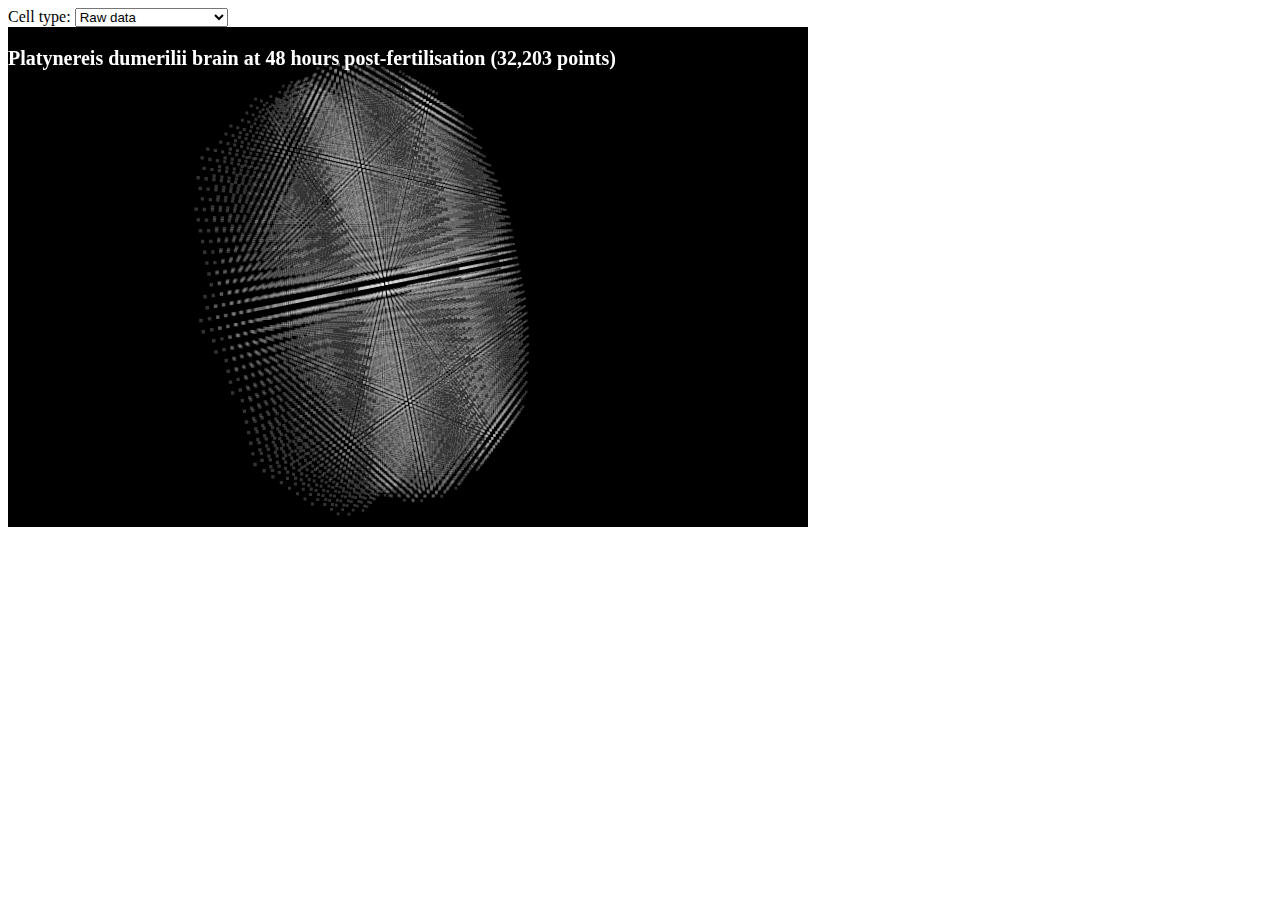
<file: 3D-visualisation-in-sc-atlas/react-bioweb3d-bad.html>
<!DOCTYPE html>
<html lang="en">
<head>
    <script src="./js/rbw3d_bad/vendorCommonsRBW3D.bundle.js"></script>
    <script src="./js/rbw3d_bad/reactBioWeb3D.bundle.js"></script>
</head>

<body>
  <div id="row">
      <label>Cell type:
          <select id="cell-type-select" name="Cell type" onchange="renderOnSelectChange(this)">
              <option value="">Raw data</option>
              <option value="final_clustering">Final tissue clustering</option>
              <option value="initial_clustering">Initial tissue clustering</option>
              <option value="C1x30_1L">C1x30_1L</option>
              <option value="C1x41_1L">C1x41_1L</option>
              <option value="C1x47_1L">C1x47_1L</option>
              <option value="C1x50_1M">C1x50_1M</option>
              <option value="C1x59_1M">C1x59_1M</option>
              <option value="C2x01_1Sb">C2x01_1Sb</option>
              <option value="C2x02_1S">C2x02_1S</option>
              <option value="C2x04_1S">C2x04_1S</option>
              <option value="C2x06_1L">C2x06_1L</option>
              <option value="C2x07_1S">C2x07_1S</option>
              <option value="C2x08_1Sd">C2x08_1Sd</option>
              <option value="C2x09_1L">C2x09_1L</option>
              <option value="C2x10_1Sb">C2x10_1Sb</option>
              <option value="C2x13_1M">C2x13_1M</option>
              <option value="C2x14_1Sbd">C2x14_1Sbd</option>
              <option value="C2x15_1Sb">C2x15_1Sb</option>
              <option value="C2x18_1Sb">C2x18_1Sb</option>
              <option value="C2x20_1S">C2x20_1S</option>
              <option value="C2x24_1S">C2x24_1S</option>
              <option value="C2x28_1M">C2x28_1M</option>
              <option value="C2x29_1S">C2x29_1S</option>
              <option value="C2x30_1L">C2x30_1L</option>
              <option value="C2x31_1S">C2x31_1S</option>
              <option value="C2x32_1L">C2x32_1L</option>
              <option value="C2x34_1L">C2x34_1L</option>
              <option value="C2x35_1L">C2x35_1L</option>
              <option value="C2x36_1Ld">C2x36_1Ld</option>
              <option value="C2x38_1L">C2x38_1L</option>
              <option value="C2x3_1L">C2x3_1L</option>
              <option value="C2x40_1S">C2x40_1S</option>
              <option value="C2x41_1L">C2x41_1L</option>
              <option value="C2x42_1Md">C2x42_1Md</option>
              <option value="C2x44_1M">C2x44_1M</option>
              <option value="C2x46_1L">C2x46_1L</option>
              <option value="C2x49_1Lb">C2x49_1Lb</option>
              <option value="C2x50_1Sbd">C2x50_1Sbd</option>
              <option value="C2x51_1Mb">C2x51_1Mb</option>
              <option value="C2x52_1L">C2x52_1L</option>
              <option value="C2x53_1M">C2x53_1M</option>
              <option value="C2x55_1L">C2x55_1L</option>
              <option value="C2x58_1S">C2x58_1S</option>
              <option value="C2x61_1Sb">C2x61_1Sb</option>
              <option value="C2x62_1Sb">C2x62_1Sb</option>
              <option value="C2x65_1Sb">C2x65_1Sb</option>
              <option value="C2x67_1S">C2x67_1S</option>
              <option value="C2x72_1L">C2x72_1L</option>
              <option value="C2x74_1M">C2x74_1M</option>
              <option value="C2x80_1Mb">C2x80_1Mb</option>
              <option value="C2x83_1Md">C2x83_1Md</option>
              <option value="C2x85_1L">C2x85_1L</option>
              <option value="C2x86_1L">C2x86_1L</option>
              <option value="C2x90_1L">C2x90_1L</option>
              <option value="C2x91_1L">C2x91_1L</option>
              <option value="C2x92_1Sb">C2x92_1Sb</option>
              <option value="C2x95_1Sb">C2x95_1Sb</option>
              <option value="C2x96_1Sb">C2x96_1Sb</option>
              <option value="C4x13.1M">C4x13.1M</option>
              <option value="C4x19.1S">C4x19.1S</option>
              <option value="C4x20.1M">C4x20.1M</option>
              <option value="C4x24.1S">C4x24.1S</option>
              <option value="C4x25.1M">C4x25.1M</option>
              <option value="C4x26.1M">C4x26.1M</option>
              <option value="C4x30.1b">C4x30.1b</option>
              <option value="C4x34.1S">C4x34.1S</option>
              <option value="C4x37.1M">C4x37.1M</option>
              <option value="C4x38.1S">C4x38.1S</option>
              <option value="C4x39.1M">C4x39.1M</option>
              <option value="C4x40.1L">C4x40.1L</option>
              <option value="C4x41.1L">C4x41.1L</option>
              <option value="C4x44.1Sd">C4x44.1Sd</option>
              <option value="C4x48.1L">C4x48.1L</option>
              <option value="C4x56.1M">C4x56.1M</option>
              <option value="C4x57.1M">C4x57.1M</option>
              <option value="C4x58.1M">C4x58.1M</option>
              <option value="C4x59.1S">C4x59.1S</option>
              <option value="C4x61.1S">C4x61.1S</option>
              <option value="C4x64.1M">C4x64.1M</option>
              <option value="C4x66.1M">C4x66.1M</option>
              <option value="C4x71.1M">C4x71.1M</option>
              <option value="C4x72.1S">C4x72.1S</option>
              <option value="C4x86.1M">C4x86.1M</option>
              <option value="C4x87.1M">C4x87.1M</option>
              <option value="C4x94.1M">C4x94.1M</option>
              <option value="C5x01.1M">C5x01.1M</option>
              <option value="C5x02.1M">C5x02.1M</option>
              <option value="C5x03.1L">C5x03.1L</option>
              <option value="C5x05.1L">C5x05.1L</option>
              <option value="C5x07.1L">C5x07.1L</option>
              <option value="C5x09.1M">C5x09.1M</option>
              <option value="C5x10.1M">C5x10.1M</option>
              <option value="C5x12.1VS">C5x12.1VS</option>
              <option value="C5x14.1M">C5x14.1M</option>
              <option value="C5x16.1S">C5x16.1S</option>
              <option value="C5x17.1M">C5x17.1M</option>
              <option value="C5x18.1S">C5x18.1S</option>
              <option value="C5x21.1M">C5x21.1M</option>
              <option value="C5x22.1S">C5x22.1S</option>
              <option value="C5x23.1L">C5x23.1L</option>
              <option value="C5x24.1M">C5x24.1M</option>
              <option value="C5x26.1M">C5x26.1M</option>
              <option value="C5x27.1M">C5x27.1M</option>
              <option value="C5x28.1M">C5x28.1M</option>
              <option value="C5x29.1L">C5x29.1L</option>
              <option value="C5x30.1S">C5x30.1S</option>
              <option value="C5x31.1M">C5x31.1M</option>
              <option value="C5x32.1M">C5x32.1M</option>
              <option value="C5x33.1S">C5x33.1S</option>
              <option value="C5x34.1M">C5x34.1M</option>
              <option value="C5x35.1M">C5x35.1M</option>
              <option value="C5x36.1VS">C5x36.1VS</option>
              <option value="C5x38.1S">C5x38.1S</option>
              <option value="C5x39.1M">C5x39.1M</option>
              <option value="C5x40.1S">C5x40.1S</option>
              <option value="C5x41.1L">C5x41.1L</option>
              <option value="C5x42.1M">C5x42.1M</option>
              <option value="C5x43.1M">C5x43.1M</option>
              <option value="C5x46.1M">C5x46.1M</option>
              <option value="C5x47.1VS">C5x47.1VS</option>
              <option value="C5x50.1Lb">C5x50.1Lb</option>
              <option value="C5x51.1M">C5x51.1M</option>
              <option value="C5x53.1S">C5x53.1S</option>
              <option value="C5x56.1Md">C5x56.1Md</option>
              <option value="C5x57.1M">C5x57.1M</option>
              <option value="C5x58.1S">C5x58.1S</option>
              <option value="C5x59.1L">C5x59.1L</option>
              <option value="C5x63.1M">C5x63.1M</option>
              <option value="C5x64.1S">C5x64.1S</option>
              <option value="C5x66.1S">C5x66.1S</option>
              <option value="C5x67.1S">C5x67.1S</option>
              <option value="C5x71.1Md">C5x71.1Md</option>
              <option value="C5x72.1Md">C5x72.1Md</option>
              <option value="C5x76.1S">C5x76.1S</option>
              <option value="C5x77.1M">C5x77.1M</option>
              <option value="C5x78.1M">C5x78.1M</option>
              <option value="C5x79.1M">C5x79.1M</option>
              <option value="C5x82.1M">C5x82.1M</option>
              <option value="C5x90.1L">C5x90.1L</option>
              <option value="C5x93.1S">C5x93.1S</option>
              <option value="C5x96.1S">C5x96.1S</option>
          </select>
      </label>
  </div>

  <div id="container"></div>
</body>

<script>
    reactBioWeb3D.render({
        baseUrl: '',
        datasetFilePath: './js/rbw3d_data/platynereis_dumerilii_32203/dataset.json',
        mountNode: document.getElementById('container')
    });

    function renderOnSelectChange(obj) {
        if (obj.value) {

            if (obj.value === 'initial_clustering' || obj.value === 'final_clustering') {
                reactBioWeb3D.render({
                    baseUrl: '',
                    datasetFilePath: './js/rbw3d_data/platynereis_dumerilii_34343/dataset.json',
                    informationLayerFilePath: './js/rbw3d_data/platynereis_dumerilii_34343/' + obj.value + '.json',
                    colourScheme: 'rainbow',
                    mountNode: document.getElementById('container')
                });
            } else {
                reactBioWeb3D.render({
                    baseUrl: '',
                    datasetFilePath: './js/rbw3d_data/platynereis_dumerilii_32203/dataset.json',
                    informationLayerFilePath: './js/rbw3d_data/platynereis_dumerilii_32203/' + obj.value + '.json',
                    mountNode: document.getElementById('container')
                });
            }

        } else {
            reactBioWeb3D.render({
                baseUrl: '',
                datasetFilePath: './js/rbw3d_data/platynereis_dumerilii_32203/dataset.json',
                informationLayerFilePath: '',
                mountNode: document.getElementById('container')
            });
        }

    }
</script>

</html>
</file>
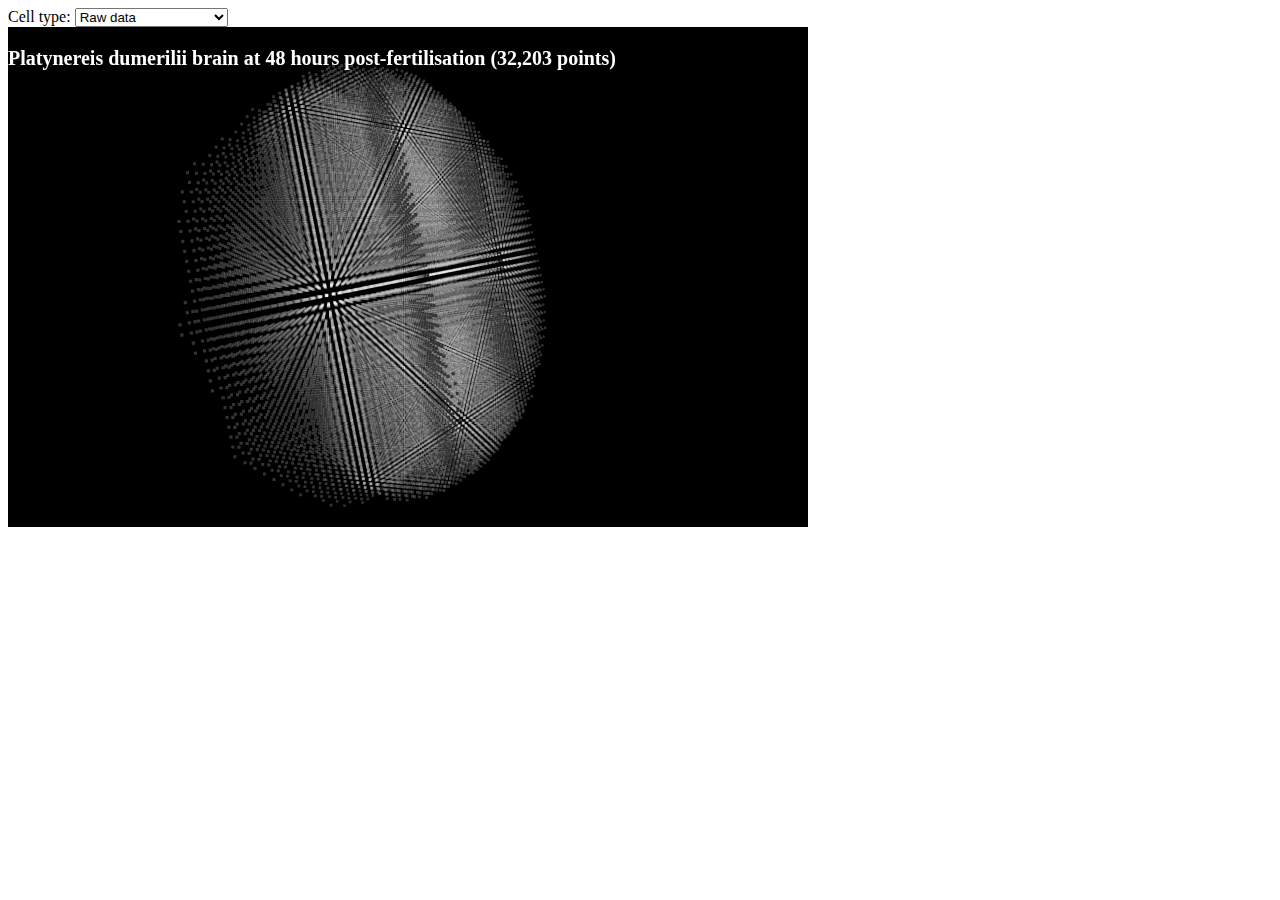
<file: 3D-visualisation-in-sc-atlas/react-bioweb3d-good.html>
<!DOCTYPE html>
<html lang="en">
<head>
    <script src="./js/rbw3d_good/vendorCommonsRBW3D.bundle.js"></script>
    <script src="./js/rbw3d_good/reactBioWeb3D.bundle.js"></script>
</head>

<body>
  <div class="row">
      <label>Cell type:
          <select id="cell-type-select" name="Cell type" onchange="renderOnSelectChange(this)">
              <option value="">Raw data</option>
              <option value="final_clustering">Final tissue clustering</option>
              <option value="initial_clustering">Initial tissue clustering</option>
              <option value="C1x30_1L">C1x30_1L</option>
              <option value="C1x41_1L">C1x41_1L</option>
              <option value="C1x47_1L">C1x47_1L</option>
              <option value="C1x50_1M">C1x50_1M</option>
              <option value="C1x59_1M">C1x59_1M</option>
              <option value="C2x01_1Sb">C2x01_1Sb</option>
              <option value="C2x02_1S">C2x02_1S</option>
              <option value="C2x04_1S">C2x04_1S</option>
              <option value="C2x06_1L">C2x06_1L</option>
              <option value="C2x07_1S">C2x07_1S</option>
              <option value="C2x08_1Sd">C2x08_1Sd</option>
              <option value="C2x09_1L">C2x09_1L</option>
              <option value="C2x10_1Sb">C2x10_1Sb</option>
              <option value="C2x13_1M">C2x13_1M</option>
              <option value="C2x14_1Sbd">C2x14_1Sbd</option>
              <option value="C2x15_1Sb">C2x15_1Sb</option>
              <option value="C2x18_1Sb">C2x18_1Sb</option>
              <option value="C2x20_1S">C2x20_1S</option>
              <option value="C2x24_1S">C2x24_1S</option>
              <option value="C2x28_1M">C2x28_1M</option>
              <option value="C2x29_1S">C2x29_1S</option>
              <option value="C2x30_1L">C2x30_1L</option>
              <option value="C2x31_1S">C2x31_1S</option>
              <option value="C2x32_1L">C2x32_1L</option>
              <option value="C2x34_1L">C2x34_1L</option>
              <option value="C2x35_1L">C2x35_1L</option>
              <option value="C2x36_1Ld">C2x36_1Ld</option>
              <option value="C2x38_1L">C2x38_1L</option>
              <option value="C2x3_1L">C2x3_1L</option>
              <option value="C2x40_1S">C2x40_1S</option>
              <option value="C2x41_1L">C2x41_1L</option>
              <option value="C2x42_1Md">C2x42_1Md</option>
              <option value="C2x44_1M">C2x44_1M</option>
              <option value="C2x46_1L">C2x46_1L</option>
              <option value="C2x49_1Lb">C2x49_1Lb</option>
              <option value="C2x50_1Sbd">C2x50_1Sbd</option>
              <option value="C2x51_1Mb">C2x51_1Mb</option>
              <option value="C2x52_1L">C2x52_1L</option>
              <option value="C2x53_1M">C2x53_1M</option>
              <option value="C2x55_1L">C2x55_1L</option>
              <option value="C2x58_1S">C2x58_1S</option>
              <option value="C2x61_1Sb">C2x61_1Sb</option>
              <option value="C2x62_1Sb">C2x62_1Sb</option>
              <option value="C2x65_1Sb">C2x65_1Sb</option>
              <option value="C2x67_1S">C2x67_1S</option>
              <option value="C2x72_1L">C2x72_1L</option>
              <option value="C2x74_1M">C2x74_1M</option>
              <option value="C2x80_1Mb">C2x80_1Mb</option>
              <option value="C2x83_1Md">C2x83_1Md</option>
              <option value="C2x85_1L">C2x85_1L</option>
              <option value="C2x86_1L">C2x86_1L</option>
              <option value="C2x90_1L">C2x90_1L</option>
              <option value="C2x91_1L">C2x91_1L</option>
              <option value="C2x92_1Sb">C2x92_1Sb</option>
              <option value="C2x95_1Sb">C2x95_1Sb</option>
              <option value="C2x96_1Sb">C2x96_1Sb</option>
              <option value="C4x13.1M">C4x13.1M</option>
              <option value="C4x19.1S">C4x19.1S</option>
              <option value="C4x20.1M">C4x20.1M</option>
              <option value="C4x24.1S">C4x24.1S</option>
              <option value="C4x25.1M">C4x25.1M</option>
              <option value="C4x26.1M">C4x26.1M</option>
              <option value="C4x30.1b">C4x30.1b</option>
              <option value="C4x34.1S">C4x34.1S</option>
              <option value="C4x37.1M">C4x37.1M</option>
              <option value="C4x38.1S">C4x38.1S</option>
              <option value="C4x39.1M">C4x39.1M</option>
              <option value="C4x40.1L">C4x40.1L</option>
              <option value="C4x41.1L">C4x41.1L</option>
              <option value="C4x44.1Sd">C4x44.1Sd</option>
              <option value="C4x48.1L">C4x48.1L</option>
              <option value="C4x56.1M">C4x56.1M</option>
              <option value="C4x57.1M">C4x57.1M</option>
              <option value="C4x58.1M">C4x58.1M</option>
              <option value="C4x59.1S">C4x59.1S</option>
              <option value="C4x61.1S">C4x61.1S</option>
              <option value="C4x64.1M">C4x64.1M</option>
              <option value="C4x66.1M">C4x66.1M</option>
              <option value="C4x71.1M">C4x71.1M</option>
              <option value="C4x72.1S">C4x72.1S</option>
              <option value="C4x86.1M">C4x86.1M</option>
              <option value="C4x87.1M">C4x87.1M</option>
              <option value="C4x94.1M">C4x94.1M</option>
              <option value="C5x01.1M">C5x01.1M</option>
              <option value="C5x02.1M">C5x02.1M</option>
              <option value="C5x03.1L">C5x03.1L</option>
              <option value="C5x05.1L">C5x05.1L</option>
              <option value="C5x07.1L">C5x07.1L</option>
              <option value="C5x09.1M">C5x09.1M</option>
              <option value="C5x10.1M">C5x10.1M</option>
              <option value="C5x12.1VS">C5x12.1VS</option>
              <option value="C5x14.1M">C5x14.1M</option>
              <option value="C5x16.1S">C5x16.1S</option>
              <option value="C5x17.1M">C5x17.1M</option>
              <option value="C5x18.1S">C5x18.1S</option>
              <option value="C5x21.1M">C5x21.1M</option>
              <option value="C5x22.1S">C5x22.1S</option>
              <option value="C5x23.1L">C5x23.1L</option>
              <option value="C5x24.1M">C5x24.1M</option>
              <option value="C5x26.1M">C5x26.1M</option>
              <option value="C5x27.1M">C5x27.1M</option>
              <option value="C5x28.1M">C5x28.1M</option>
              <option value="C5x29.1L">C5x29.1L</option>
              <option value="C5x30.1S">C5x30.1S</option>
              <option value="C5x31.1M">C5x31.1M</option>
              <option value="C5x32.1M">C5x32.1M</option>
              <option value="C5x33.1S">C5x33.1S</option>
              <option value="C5x34.1M">C5x34.1M</option>
              <option value="C5x35.1M">C5x35.1M</option>
              <option value="C5x36.1VS">C5x36.1VS</option>
              <option value="C5x38.1S">C5x38.1S</option>
              <option value="C5x39.1M">C5x39.1M</option>
              <option value="C5x40.1S">C5x40.1S</option>
              <option value="C5x41.1L">C5x41.1L</option>
              <option value="C5x42.1M">C5x42.1M</option>
              <option value="C5x43.1M">C5x43.1M</option>
              <option value="C5x46.1M">C5x46.1M</option>
              <option value="C5x47.1VS">C5x47.1VS</option>
              <option value="C5x50.1Lb">C5x50.1Lb</option>
              <option value="C5x51.1M">C5x51.1M</option>
              <option value="C5x53.1S">C5x53.1S</option>
              <option value="C5x56.1Md">C5x56.1Md</option>
              <option value="C5x57.1M">C5x57.1M</option>
              <option value="C5x58.1S">C5x58.1S</option>
              <option value="C5x59.1L">C5x59.1L</option>
              <option value="C5x63.1M">C5x63.1M</option>
              <option value="C5x64.1S">C5x64.1S</option>
              <option value="C5x66.1S">C5x66.1S</option>
              <option value="C5x67.1S">C5x67.1S</option>
              <option value="C5x71.1Md">C5x71.1Md</option>
              <option value="C5x72.1Md">C5x72.1Md</option>
              <option value="C5x76.1S">C5x76.1S</option>
              <option value="C5x77.1M">C5x77.1M</option>
              <option value="C5x78.1M">C5x78.1M</option>
              <option value="C5x79.1M">C5x79.1M</option>
              <option value="C5x82.1M">C5x82.1M</option>
              <option value="C5x90.1L">C5x90.1L</option>
              <option value="C5x93.1S">C5x93.1S</option>
              <option value="C5x96.1S">C5x96.1S</option>
          </select>
      </label>
  </div>

  <div id="container"></div>
</body>

<script>
    reactBioWeb3D.render({
        baseUrl: '',
        datasetFilePath: './js/rbw3d_data/platynereis_dumerilii_32203/dataset.json',
        mountNode: document.getElementById('container')
    });

    function renderOnSelectChange(obj) {
        if (obj.value) {

            if (obj.value === 'initial_clustering' || obj.value === 'final_clustering') {
                reactBioWeb3D.render({
                    baseUrl: '',
                    datasetFilePath: './js/rbw3d_data/platynereis_dumerilii_34343/dataset.json',
                    informationLayerFilePath: './js/rbw3d_data/platynereis_dumerilii_34343/' + obj.value + '.json',
                    colourScheme: 'rainbow',
                    mountNode: document.getElementById('container')
                });
            } else {
                reactBioWeb3D.render({
                    baseUrl: '',
                    datasetFilePath: './js/rbw3d_data/platynereis_dumerilii_32203/dataset.json',
                    informationLayerFilePath: './js/rbw3d_data/platynereis_dumerilii_32203/' + obj.value + '.json',
                    mountNode: document.getElementById('container')
                });
            }

        } else {
            reactBioWeb3D.render({
                baseUrl: '',
                datasetFilePath: './js/rbw3d_data/platynereis_dumerilii_32203/dataset.json',
                informationLayerFilePath: '',
                mountNode: document.getElementById('container')
            });
        }

    }
</script>

</html>
</file>
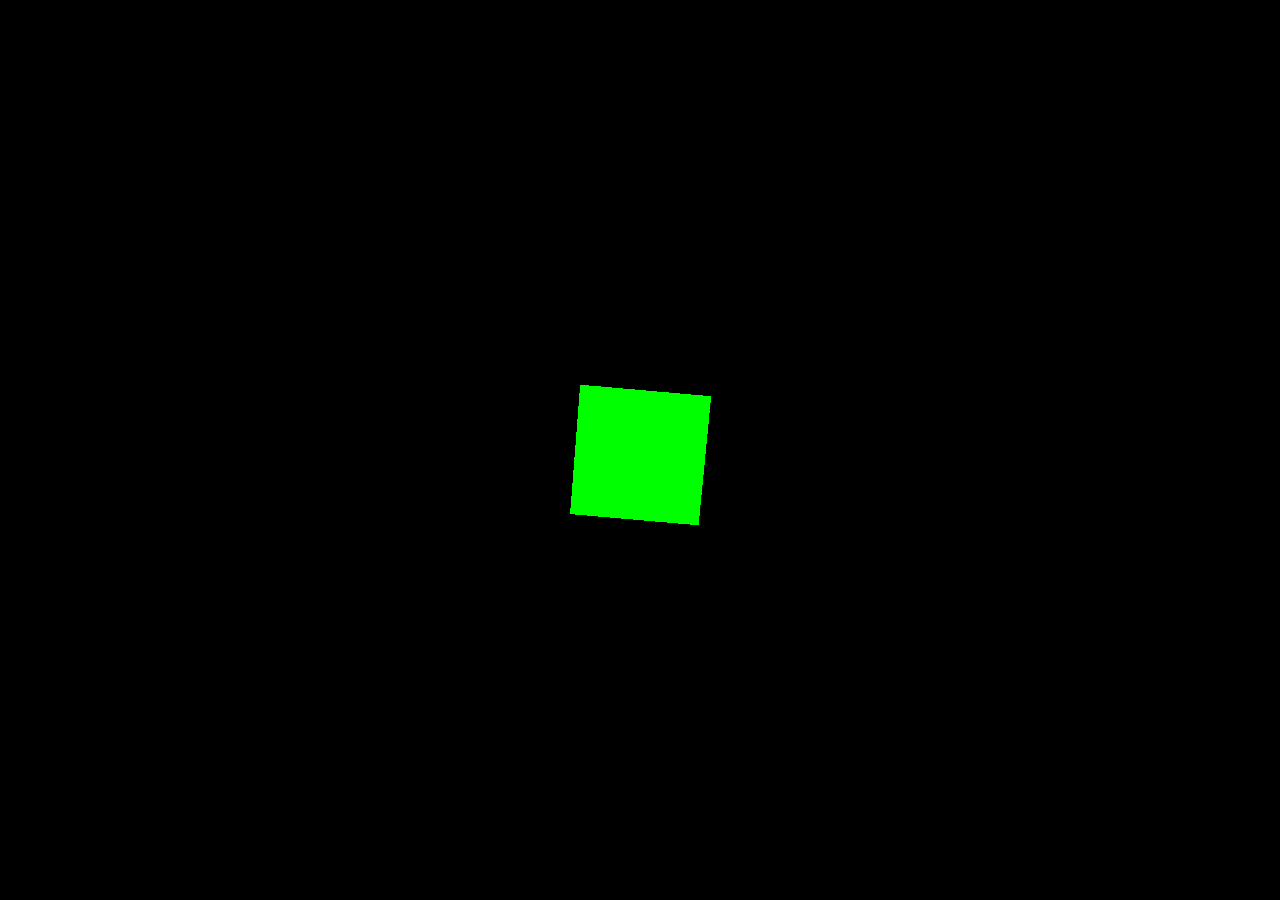
<file: 3D-visualisation-in-sc-atlas/three.js_demo.html>
<html>
  <head>
    <title>My first three.js app</title>
    <style>
      body { margin: 0; }
      canvas { width: 100%; height: 100% }
    </style>
  </head>
  <body>
    <script src="js/three.min.js"></script>
    <script>
      var scene = new THREE.Scene();
      var camera = new THREE.PerspectiveCamera( 75, window.innerWidth/window.innerHeight, 0.1, 1000 );

      var renderer = new THREE.WebGLRenderer();
      renderer.setSize( window.innerWidth, window.innerHeight );
      document.body.appendChild( renderer.domElement );

      var geometry = new THREE.BoxGeometry( 1, 1, 1 );
      var material = new THREE.MeshBasicMaterial( { color: 0x00ff00 } );
      var cube = new THREE.Mesh( geometry, material );
      scene.add( cube );

      camera.position.z = 5;

      var render = function () {
        requestAnimationFrame( render );

        cube.rotation.x += 0.1;
        cube.rotation.y += 0.1;

        renderer.render(scene, camera);
      };

      render();
    </script>
  </body>
</html>
</file>
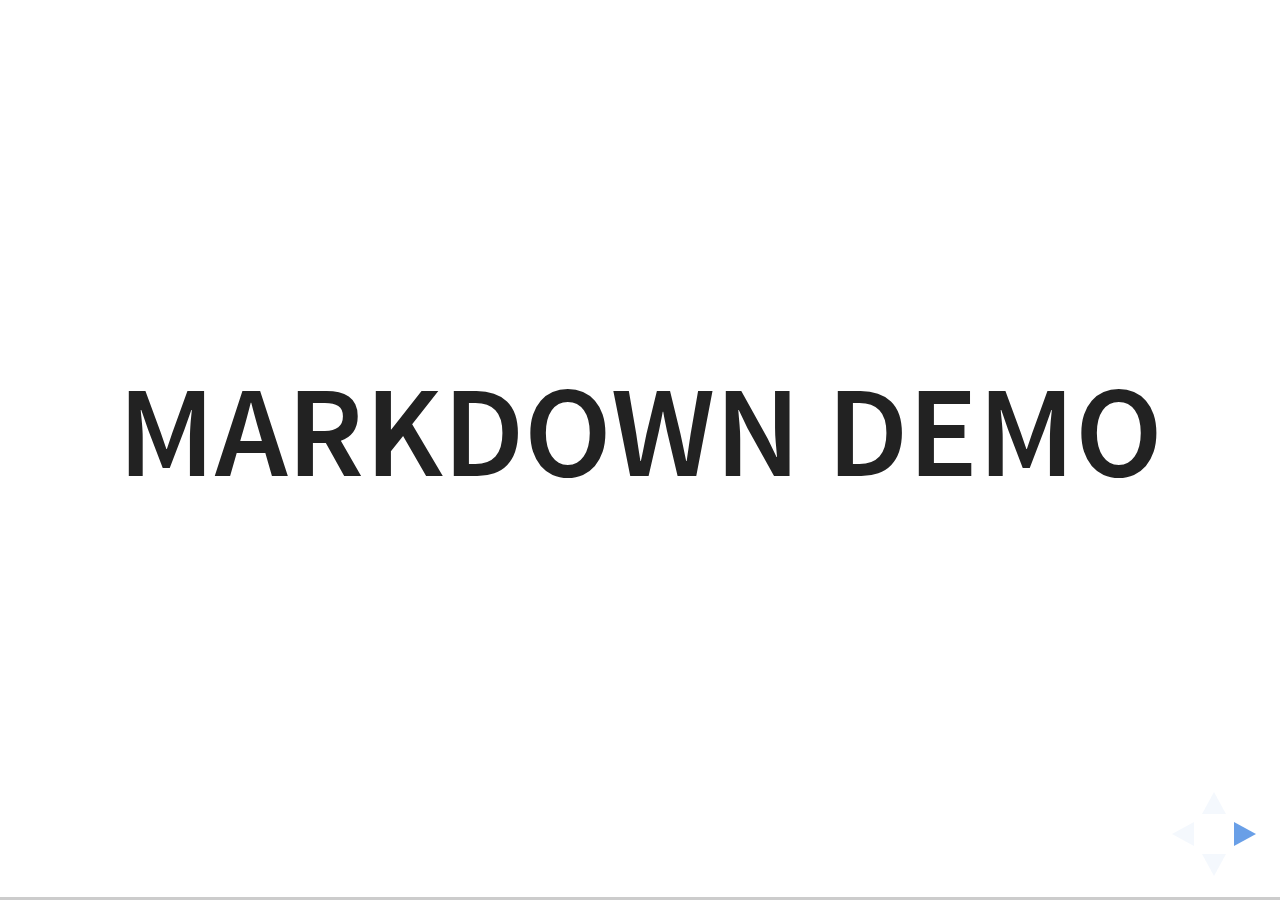
<file: 3D-visualisation-in-sc-atlas/plugin/markdown/example.html>
<!doctype html>
<html lang="en">

	<head>
		<meta charset="utf-8">

		<title>reveal.js - Markdown Demo</title>

		<link rel="stylesheet" href="../../css/reveal.css">
		<link rel="stylesheet" href="../../css/theme/white.css" id="theme">

        <link rel="stylesheet" href="../../lib/css/zenburn.css">
	</head>

	<body>

		<div class="reveal">

			<div class="slides">

                <!-- Use external markdown resource, separate slides by three newlines; vertical slides by two newlines -->
                <section data-markdown="example.md" data-separator="^\n\n\n" data-separator-vertical="^\n\n"></section>

                <!-- Slides are separated by three dashes (quick 'n dirty regular expression) -->
                <section data-markdown data-separator="---">
                    <script type="text/template">
                        ## Demo 1
                        Slide 1
                        ---
                        ## Demo 1
                        Slide 2
                        ---
                        ## Demo 1
                        Slide 3
                    </script>
                </section>

                <!-- Slides are separated by newline + three dashes + newline, vertical slides identical but two dashes -->
                <section data-markdown data-separator="^\n---\n$" data-separator-vertical="^\n--\n$">
                    <script type="text/template">
                        ## Demo 2
                        Slide 1.1

                        --

                        ## Demo 2
                        Slide 1.2

                        ---

                        ## Demo 2
                        Slide 2
                    </script>
                </section>

                <!-- No "extra" slides, since there are no separators defined (so they'll become horizontal rulers) -->
                <section data-markdown>
                    <script type="text/template">
                        A

                        ---

                        B

                        ---

                        C
                    </script>
                </section>

                <!-- Slide attributes -->
                <section data-markdown>
                    <script type="text/template">
                        <!-- .slide: data-background="#000000" -->
                        ## Slide attributes
                    </script>
                </section>

                <!-- Element attributes -->
                <section data-markdown>
                    <script type="text/template">
                        ## Element attributes
                        - Item 1 <!-- .element: class="fragment" data-fragment-index="2" -->
                        - Item 2 <!-- .element: class="fragment" data-fragment-index="1" -->
                    </script>
                </section>

                <!-- Code -->
                <section data-markdown>
                    <script type="text/template">
                        ```php
                        public function foo()
                        {
                            $foo = array(
                                'bar' => 'bar'
                            )
                        }
                        ```
                    </script>
                </section>

            </div>
		</div>

		<script src="../../lib/js/head.min.js"></script>
		<script src="../../js/reveal.js"></script>

		<script>

			Reveal.initialize({
				controls: true,
				progress: true,
				history: true,
				center: true,

				// Optional libraries used to extend on reveal.js
				dependencies: [
					{ src: '../../lib/js/classList.js', condition: function() { return !document.body.classList; } },
					{ src: 'marked.js', condition: function() { return !!document.querySelector( '[data-markdown]' ); } },
                    { src: 'markdown.js', condition: function() { return !!document.querySelector( '[data-markdown]' ); } },
                    { src: '../highlight/highlight.js', async: true, callback: function() { hljs.initHighlightingOnLoad(); } },
					{ src: '../notes/notes.js' }
				]
			});

		</script>

	</body>
</html>
</file>
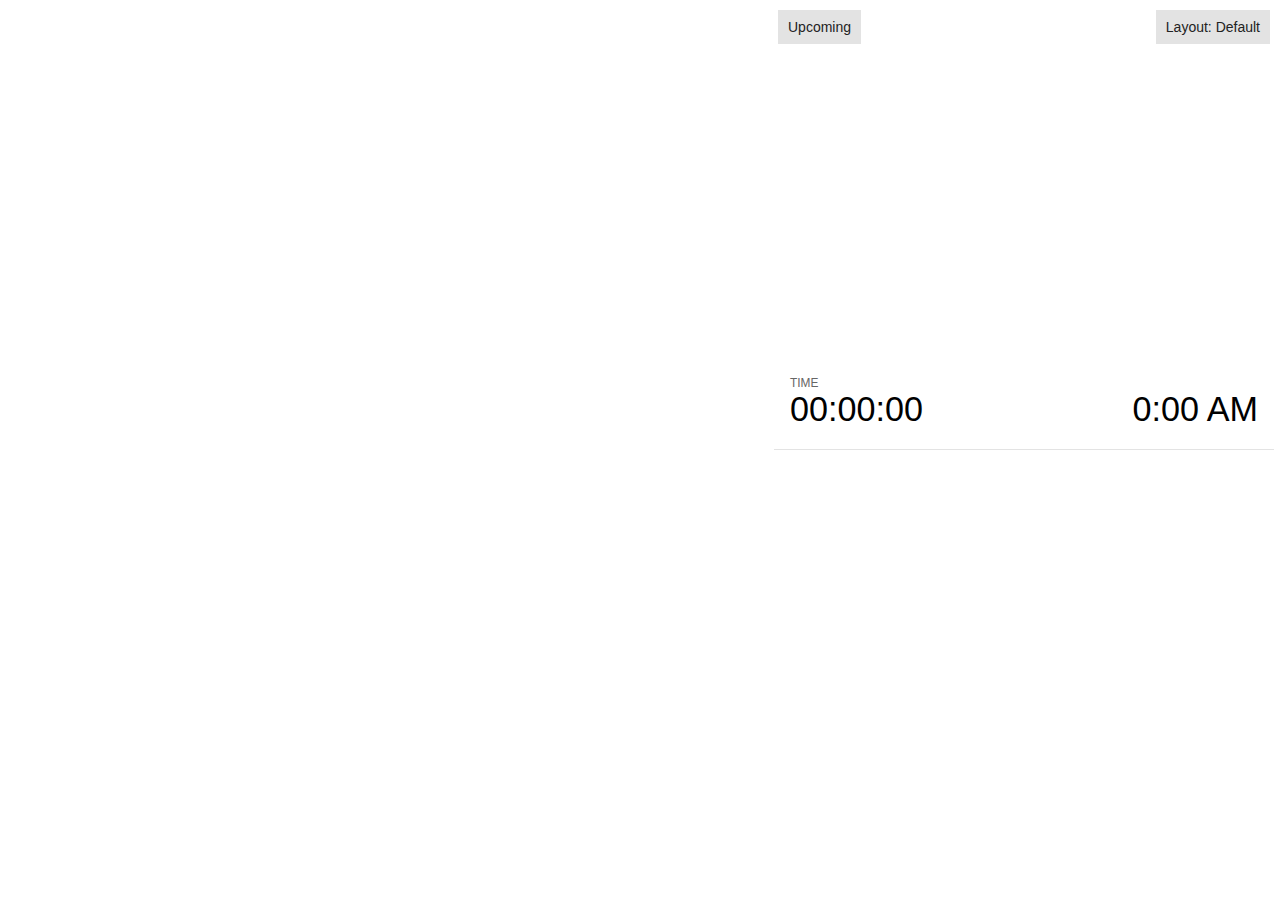
<file: 3D-visualisation-in-sc-atlas/plugin/notes/notes.html>
<!doctype html>
<html lang="en">
	<head>
		<meta charset="utf-8">

		<title>reveal.js - Slide Notes</title>

		<style>
			body {
				font-family: Helvetica;
				font-size: 18px;
			}

			#current-slide,
			#upcoming-slide,
			#speaker-controls {
				padding: 6px;
				box-sizing: border-box;
				-moz-box-sizing: border-box;
			}

			#current-slide iframe,
			#upcoming-slide iframe {
				width: 100%;
				height: 100%;
				border: 1px solid #ddd;
			}

			#current-slide .label,
			#upcoming-slide .label {
				position: absolute;
				top: 10px;
				left: 10px;
				z-index: 2;
			}

			.overlay-element {
				height: 34px;
				line-height: 34px;
				padding: 0 10px;
				text-shadow: none;
				background: rgba( 220, 220, 220, 0.8 );
				color: #222;
				font-size: 14px;
			}

			.overlay-element.interactive:hover {
				background: rgba( 220, 220, 220, 1 );
			}

			#current-slide {
				position: absolute;
				width: 60%;
				height: 100%;
				top: 0;
				left: 0;
				padding-right: 0;
			}

			#upcoming-slide {
				position: absolute;
				width: 40%;
				height: 40%;
				right: 0;
				top: 0;
			}

			/* Speaker controls */
			#speaker-controls {
				position: absolute;
				top: 40%;
				right: 0;
				width: 40%;
				height: 60%;
				overflow: auto;
				font-size: 18px;
			}

				.speaker-controls-time.hidden,
				.speaker-controls-notes.hidden {
					display: none;
				}

				.speaker-controls-time .label,
				.speaker-controls-notes .label {
					text-transform: uppercase;
					font-weight: normal;
					font-size: 0.66em;
					color: #666;
					margin: 0;
				}

				.speaker-controls-time {
					border-bottom: 1px solid rgba( 200, 200, 200, 0.5 );
					margin-bottom: 10px;
					padding: 10px 16px;
					padding-bottom: 20px;
					cursor: pointer;
				}

				.speaker-controls-time .reset-button {
					opacity: 0;
					float: right;
					color: #666;
					text-decoration: none;
				}
				.speaker-controls-time:hover .reset-button {
					opacity: 1;
				}

				.speaker-controls-time .timer,
				.speaker-controls-time .clock {
					width: 50%;
					font-size: 1.9em;
				}

				.speaker-controls-time .timer {
					float: left;
				}

				.speaker-controls-time .clock {
					float: right;
					text-align: right;
				}

				.speaker-controls-time span.mute {
					color: #bbb;
				}

				.speaker-controls-notes {
					padding: 10px 16px;
				}

				.speaker-controls-notes .value {
					margin-top: 5px;
					line-height: 1.4;
					font-size: 1.2em;
				}

			/* Layout selector */
			#speaker-layout {
				position: absolute;
				top: 10px;
				right: 10px;
				color: #222;
				z-index: 10;
			}
				#speaker-layout select {
					position: absolute;
					width: 100%;
					height: 100%;
					top: 0;
					left: 0;
					border: 0;
					box-shadow: 0;
					cursor: pointer;
					opacity: 0;

					font-size: 1em;
					background-color: transparent;

					-moz-appearance: none;
					-webkit-appearance: none;
					-webkit-tap-highlight-color: rgba(0, 0, 0, 0);
				}

				#speaker-layout select:focus {
					outline: none;
					box-shadow: none;
				}

			.clear {
				clear: both;
			}

			/* Speaker layout: Wide */
			body[data-speaker-layout="wide"] #current-slide,
			body[data-speaker-layout="wide"] #upcoming-slide {
				width: 50%;
				height: 45%;
				padding: 6px;
			}

			body[data-speaker-layout="wide"] #current-slide {
				top: 0;
				left: 0;
			}

			body[data-speaker-layout="wide"] #upcoming-slide {
				top: 0;
				left: 50%;
			}

			body[data-speaker-layout="wide"] #speaker-controls {
				top: 45%;
				left: 0;
				width: 100%;
				height: 50%;
				font-size: 1.25em;
			}

			/* Speaker layout: Tall */
			body[data-speaker-layout="tall"] #current-slide,
			body[data-speaker-layout="tall"] #upcoming-slide {
				width: 45%;
				height: 50%;
				padding: 6px;
			}

			body[data-speaker-layout="tall"] #current-slide {
				top: 0;
				left: 0;
			}

			body[data-speaker-layout="tall"] #upcoming-slide {
				top: 50%;
				left: 0;
			}

			body[data-speaker-layout="tall"] #speaker-controls {
				padding-top: 40px;
				top: 0;
				left: 45%;
				width: 55%;
				height: 100%;
				font-size: 1.25em;
			}

			/* Speaker layout: Notes only */
			body[data-speaker-layout="notes-only"] #current-slide,
			body[data-speaker-layout="notes-only"] #upcoming-slide {
				display: none;
			}

			body[data-speaker-layout="notes-only"] #speaker-controls {
				padding-top: 40px;
				top: 0;
				left: 0;
				width: 100%;
				height: 100%;
				font-size: 1.25em;
			}

			@media screen and (max-width: 1080px) {
				body[data-speaker-layout="default"] #speaker-controls {
					font-size: 16px;
				}
			}

			@media screen and (max-width: 900px) {
				body[data-speaker-layout="default"] #speaker-controls {
					font-size: 14px;
				}
			}

			@media screen and (max-width: 800px) {
				body[data-speaker-layout="default"] #speaker-controls {
					font-size: 12px;
				}
			}

		</style>
	</head>

	<body>

		<div id="current-slide"></div>
		<div id="upcoming-slide"><span class="overlay-element label">Upcoming</span></div>
		<div id="speaker-controls">
			<div class="speaker-controls-time">
				<h4 class="label">Time <span class="reset-button">Click to Reset</span></h4>
				<div class="clock">
					<span class="clock-value">0:00 AM</span>
				</div>
				<div class="timer">
					<span class="hours-value">00</span><span class="minutes-value">:00</span><span class="seconds-value">:00</span>
				</div>
				<div class="clear"></div>
			</div>

			<div class="speaker-controls-notes hidden">
				<h4 class="label">Notes</h4>
				<div class="value"></div>
			</div>
		</div>
		<div id="speaker-layout" class="overlay-element interactive">
			<span class="speaker-layout-label"></span>
			<select class="speaker-layout-dropdown"></select>
		</div>

		<script src="../../plugin/markdown/marked.js"></script>
		<script>

			(function() {

				var notes,
					notesValue,
					currentState,
					currentSlide,
					upcomingSlide,
					layoutLabel,
					layoutDropdown,
					connected = false;

				var SPEAKER_LAYOUTS = {
					'default': 'Default',
					'wide': 'Wide',
					'tall': 'Tall',
					'notes-only': 'Notes only'
				};

				setupLayout();

				window.addEventListener( 'message', function( event ) {

					var data = JSON.parse( event.data );

					// The overview mode is only useful to the reveal.js instance
					// where navigation occurs so we don't sync it
					if( data.state ) delete data.state.overview;

					// Messages sent by the notes plugin inside of the main window
					if( data && data.namespace === 'reveal-notes' ) {
						if( data.type === 'connect' ) {
							handleConnectMessage( data );
						}
						else if( data.type === 'state' ) {
							handleStateMessage( data );
						}
					}
					// Messages sent by the reveal.js inside of the current slide preview
					else if( data && data.namespace === 'reveal' ) {
						if( /ready/.test( data.eventName ) ) {
							// Send a message back to notify that the handshake is complete
							window.opener.postMessage( JSON.stringify({ namespace: 'reveal-notes', type: 'connected'} ), '*' );
						}
						else if( /slidechanged|fragmentshown|fragmenthidden|paused|resumed/.test( data.eventName ) && currentState !== JSON.stringify( data.state ) ) {

							window.opener.postMessage( JSON.stringify({ method: 'setState', args: [ data.state ]} ), '*' );

						}
					}

				} );

				/**
				 * Called when the main window is trying to establish a
				 * connection.
				 */
				function handleConnectMessage( data ) {

					if( connected === false ) {
						connected = true;

						setupIframes( data );
						setupKeyboard();
						setupNotes();
						setupTimer();
					}

				}

				/**
				 * Called when the main window sends an updated state.
				 */
				function handleStateMessage( data ) {

					// Store the most recently set state to avoid circular loops
					// applying the same state
					currentState = JSON.stringify( data.state );

					// No need for updating the notes in case of fragment changes
					if ( data.notes ) {
						notes.classList.remove( 'hidden' );
						notesValue.style.whiteSpace = data.whitespace;
						if( data.markdown ) {
							notesValue.innerHTML = marked( data.notes );
						}
						else {
							notesValue.innerHTML = data.notes;
						}
					}
					else {
						notes.classList.add( 'hidden' );
					}

					// Update the note slides
					currentSlide.contentWindow.postMessage( JSON.stringify({ method: 'setState', args: [ data.state ] }), '*' );
					upcomingSlide.contentWindow.postMessage( JSON.stringify({ method: 'setState', args: [ data.state ] }), '*' );
					upcomingSlide.contentWindow.postMessage( JSON.stringify({ method: 'next' }), '*' );

				}

				// Limit to max one state update per X ms
				handleStateMessage = debounce( handleStateMessage, 200 );

				/**
				 * Forward keyboard events to the current slide window.
				 * This enables keyboard events to work even if focus
				 * isn't set on the current slide iframe.
				 */
				function setupKeyboard() {

					document.addEventListener( 'keydown', function( event ) {
						currentSlide.contentWindow.postMessage( JSON.stringify({ method: 'triggerKey', args: [ event.keyCode ] }), '*' );
					} );

				}

				/**
				 * Creates the preview iframes.
				 */
				function setupIframes( data ) {

					var params = [
						'receiver',
						'progress=false',
						'history=false',
						'transition=none',
						'autoSlide=0',
						'backgroundTransition=none'
					].join( '&' );

					var urlSeparator = /\?/.test(data.url) ? '&' : '?';
					var hash = '#/' + data.state.indexh + '/' + data.state.indexv;
					var currentURL = data.url + urlSeparator + params + '&postMessageEvents=true' + hash;
					var upcomingURL = data.url + urlSeparator + params + '&controls=false' + hash;

					currentSlide = document.createElement( 'iframe' );
					currentSlide.setAttribute( 'width', 1280 );
					currentSlide.setAttribute( 'height', 1024 );
					currentSlide.setAttribute( 'src', currentURL );
					document.querySelector( '#current-slide' ).appendChild( currentSlide );

					upcomingSlide = document.createElement( 'iframe' );
					upcomingSlide.setAttribute( 'width', 640 );
					upcomingSlide.setAttribute( 'height', 512 );
					upcomingSlide.setAttribute( 'src', upcomingURL );
					document.querySelector( '#upcoming-slide' ).appendChild( upcomingSlide );

				}

				/**
				 * Setup the notes UI.
				 */
				function setupNotes() {

					notes = document.querySelector( '.speaker-controls-notes' );
					notesValue = document.querySelector( '.speaker-controls-notes .value' );

				}

				/**
				 * Create the timer and clock and start updating them
				 * at an interval.
				 */
				function setupTimer() {

					var start = new Date(),
						timeEl = document.querySelector( '.speaker-controls-time' ),
						clockEl = timeEl.querySelector( '.clock-value' ),
						hoursEl = timeEl.querySelector( '.hours-value' ),
						minutesEl = timeEl.querySelector( '.minutes-value' ),
						secondsEl = timeEl.querySelector( '.seconds-value' );

					function _updateTimer() {

						var diff, hours, minutes, seconds,
							now = new Date();

						diff = now.getTime() - start.getTime();
						hours = Math.floor( diff / ( 1000 * 60 * 60 ) );
						minutes = Math.floor( ( diff / ( 1000 * 60 ) ) % 60 );
						seconds = Math.floor( ( diff / 1000 ) % 60 );

						clockEl.innerHTML = now.toLocaleTimeString( 'en-US', { hour12: true, hour: '2-digit', minute:'2-digit' } );
						hoursEl.innerHTML = zeroPadInteger( hours );
						hoursEl.className = hours > 0 ? '' : 'mute';
						minutesEl.innerHTML = ':' + zeroPadInteger( minutes );
						minutesEl.className = minutes > 0 ? '' : 'mute';
						secondsEl.innerHTML = ':' + zeroPadInteger( seconds );

					}

					// Update once directly
					_updateTimer();

					// Then update every second
					setInterval( _updateTimer, 1000 );

					timeEl.addEventListener( 'click', function() {
						start = new Date();
						_updateTimer();
						return false;
					} );

				}

				/**
				 * Sets up the speaker view layout and layout selector.
				 */
				function setupLayout() {

					layoutDropdown = document.querySelector( '.speaker-layout-dropdown' );
					layoutLabel = document.querySelector( '.speaker-layout-label' );

					// Render the list of available layouts
					for( var id in SPEAKER_LAYOUTS ) {
						var option = document.createElement( 'option' );
						option.setAttribute( 'value', id );
						option.textContent = SPEAKER_LAYOUTS[ id ];
						layoutDropdown.appendChild( option );
					}

					// Monitor the dropdown for changes
					layoutDropdown.addEventListener( 'change', function( event ) {

						setLayout( layoutDropdown.value );

					}, false );

					// Restore any currently persisted layout
					setLayout( getLayout() );

				}

				/**
				 * Sets a new speaker view layout. The layout is persisted
				 * in local storage.
				 */
				function setLayout( value ) {

					var title = SPEAKER_LAYOUTS[ value ];

					layoutLabel.innerHTML = 'Layout' + ( title ? ( ': ' + title ) : '' );
					layoutDropdown.value = value;

					document.body.setAttribute( 'data-speaker-layout', value );

					// Persist locally
					if( window.localStorage ) {
						window.localStorage.setItem( 'reveal-speaker-layout', value );
					}

				}

				/**
				 * Returns the ID of the most recently set speaker layout
				 * or our default layout if none has been set.
				 */
				function getLayout() {

					if( window.localStorage ) {
						var layout = window.localStorage.getItem( 'reveal-speaker-layout' );
						if( layout ) {
							return layout;
						}
					}

					// Default to the first record in the layouts hash
					for( var id in SPEAKER_LAYOUTS ) {
						return id;
					}

				}

				function zeroPadInteger( num ) {

					var str = '00' + parseInt( num );
					return str.substring( str.length - 2 );

				}

				/**
				 * Limits the frequency at which a function can be called.
				 */
				function debounce( fn, ms ) {

					var lastTime = 0,
						timeout;

					return function() {

						var args = arguments;
						var context = this;

						clearTimeout( timeout );

						var timeSinceLastCall = Date.now() - lastTime;
						if( timeSinceLastCall > ms ) {
							fn.apply( context, args );
							lastTime = Date.now();
						}
						else {
							timeout = setTimeout( function() {
								fn.apply( context, args );
								lastTime = Date.now();
							}, ms - timeSinceLastCall );
						}

					}

				}

			})();

		</script>
	</body>
</html>
</file>
<file: 3D-visualisation-in-sc-atlas/css/theme/sky.css>
/**
 * Sky theme for reveal.js.
 *
 * Copyright (C) 2011-2012 Hakim El Hattab, http://hakim.se
 */
@import url(https://fonts.googleapis.com/css?family=Quicksand:400,700,400italic,700italic);
@import url(https://fonts.googleapis.com/css?family=Open+Sans:400italic,700italic,400,700);
.reveal a {
  line-height: 1.3em; }

/*********************************************
 * GLOBAL STYLES
 *********************************************/
body {
  background: #add9e4;
  background: -moz-radial-gradient(center, circle cover, #f7fbfc 0%, #add9e4 100%);
  background: -webkit-gradient(radial, center center, 0px, center center, 100%, color-stop(0%, #f7fbfc), color-stop(100%, #add9e4));
  background: -webkit-radial-gradient(center, circle cover, #f7fbfc 0%, #add9e4 100%);
  background: -o-radial-gradient(center, circle cover, #f7fbfc 0%, #add9e4 100%);
  background: -ms-radial-gradient(center, circle cover, #f7fbfc 0%, #add9e4 100%);
  background: radial-gradient(center, circle cover, #f7fbfc 0%, #add9e4 100%);
  background-color: #f7fbfc; }

.reveal {
  font-family: "Open Sans", sans-serif;
  font-size: 40px;
  font-weight: normal;
  color: #333; }

::selection {
  color: #fff;
  background: #134674;
  text-shadow: none; }

::-moz-selection {
  color: #fff;
  background: #134674;
  text-shadow: none; }

.reveal .slides > section,
.reveal .slides > section > section {
  line-height: 1.3;
  font-weight: inherit; }

/*********************************************
 * HEADERS
 *********************************************/
.reveal h1,
.reveal h2,
.reveal h3,
.reveal h4,
.reveal h5,
.reveal h6 {
  margin: 0 0 20px 0;
  color: #333;
  font-family: "Quicksand", sans-serif;
  font-weight: normal;
  line-height: 1.2;
  letter-spacing: -0.08em;
  text-transform: uppercase;
  text-shadow: none;
  word-wrap: break-word; }

.reveal h1 {
  font-size: 3.77em; }

.reveal h2 {
  font-size: 2.11em; }

.reveal h3 {
  font-size: 1.55em; }

.reveal h4 {
  font-size: 1em; }

.reveal h1 {
  text-shadow: none; }

/*********************************************
 * OTHER
 *********************************************/
.reveal p {
  margin: 20px 0;
  line-height: 1.3; }

/* Ensure certain elements are never larger than the slide itself */
.reveal img,
.reveal video,
.reveal iframe {
  max-width: 95%;
  max-height: 95%; }

.reveal strong,
.reveal b {
  font-weight: bold; }

.reveal em {
  font-style: italic; }

.reveal ol,
.reveal dl,
.reveal ul {
  display: inline-block;
  text-align: left;
  margin: 0 0 0 1em; }

.reveal ol {
  list-style-type: decimal; }

.reveal ul {
  list-style-type: disc; }

.reveal ul ul {
  list-style-type: square; }

.reveal ul ul ul {
  list-style-type: circle; }

.reveal ul ul,
.reveal ul ol,
.reveal ol ol,
.reveal ol ul {
  display: block;
  margin-left: 40px; }

.reveal dt {
  font-weight: bold; }

.reveal dd {
  margin-left: 40px; }

.reveal q,
.reveal blockquote {
  quotes: none; }

.reveal blockquote {
  display: block;
  position: relative;
  width: 70%;
  margin: 20px auto;
  padding: 5px;
  font-style: italic;
  background: rgba(255, 255, 255, 0.05);
  box-shadow: 0px 0px 2px rgba(0, 0, 0, 0.2); }

.reveal blockquote p:first-child,
.reveal blockquote p:last-child {
  display: inline-block; }

.reveal q {
  font-style: italic; }

.reveal pre {
  display: block;
  position: relative;
  width: 90%;
  margin: 20px auto;
  text-align: left;
  font-size: 0.55em;
  font-family: monospace;
  line-height: 1.2em;
  word-wrap: break-word;
  box-shadow: 0px 0px 6px rgba(0, 0, 0, 0.3); }

.reveal code {
  font-family: monospace; }

.reveal pre code {
  display: block;
  padding: 5px;
  overflow: auto;
  max-height: 400px;
  word-wrap: normal; }

.reveal table {
  margin: auto;
  border-collapse: collapse;
  border-spacing: 0; }

.reveal table th {
  font-weight: bold; }

.reveal table th,
.reveal table td {
  text-align: left;
  padding: 0.2em 0.5em 0.2em 0.5em;
  border-bottom: 1px solid; }

.reveal table th[align="center"],
.reveal table td[align="center"] {
  text-align: center; }

.reveal table th[align="right"],
.reveal table td[align="right"] {
  text-align: right; }

.reveal table tbody tr:last-child th,
.reveal table tbody tr:last-child td {
  border-bottom: none; }

.reveal sup {
  vertical-align: super; }

.reveal sub {
  vertical-align: sub; }

.reveal small {
  display: inline-block;
  font-size: 0.6em;
  line-height: 1.2em;
  vertical-align: top; }

.reveal small * {
  vertical-align: top; }

/*********************************************
 * LINKS
 *********************************************/
.reveal a {
  color: #3b759e;
  text-decoration: none;
  -webkit-transition: color .15s ease;
  -moz-transition: color .15s ease;
  transition: color .15s ease; }

.reveal a:hover {
  color: #74a7cb;
  text-shadow: none;
  border: none; }

.reveal .roll span:after {
  color: #fff;
  background: #264c66; }

/*********************************************
 * IMAGES
 *********************************************/
.reveal section img {
  margin: 15px 0px;
  background: rgba(255, 255, 255, 0.12);
  border: 4px solid #333;
  box-shadow: 0 0 10px rgba(0, 0, 0, 0.15); }

.reveal section img.plain {
  border: 0;
  box-shadow: none; }

.reveal a img {
  -webkit-transition: all .15s linear;
  -moz-transition: all .15s linear;
  transition: all .15s linear; }

.reveal a:hover img {
  background: rgba(255, 255, 255, 0.2);
  border-color: #3b759e;
  box-shadow: 0 0 20px rgba(0, 0, 0, 0.55); }

/*********************************************
 * NAVIGATION CONTROLS
 *********************************************/
.reveal .controls .navigate-left,
.reveal .controls .navigate-left.enabled {
  border-right-color: #3b759e; }

.reveal .controls .navigate-right,
.reveal .controls .navigate-right.enabled {
  border-left-color: #3b759e; }

.reveal .controls .navigate-up,
.reveal .controls .navigate-up.enabled {
  border-bottom-color: #3b759e; }

.reveal .controls .navigate-down,
.reveal .controls .navigate-down.enabled {
  border-top-color: #3b759e; }

.reveal .controls .navigate-left.enabled:hover {
  border-right-color: #74a7cb; }

.reveal .controls .navigate-right.enabled:hover {
  border-left-color: #74a7cb; }

.reveal .controls .navigate-up.enabled:hover {
  border-bottom-color: #74a7cb; }

.reveal .controls .navigate-down.enabled:hover {
  border-top-color: #74a7cb; }

/*********************************************
 * PROGRESS BAR
 *********************************************/
.reveal .progress {
  background: rgba(0, 0, 0, 0.2); }

.reveal .progress span {
  background: #3b759e;
  -webkit-transition: width 800ms cubic-bezier(0.26, 0.86, 0.44, 0.985);
  -moz-transition: width 800ms cubic-bezier(0.26, 0.86, 0.44, 0.985);
  transition: width 800ms cubic-bezier(0.26, 0.86, 0.44, 0.985); }





.reveal q::before { 
  content: "“";
  font-family: serif;
}

.reveal q::after { 
  content: "”";
  font-family: serif;
}
</file>
<file: 3D-visualisation-in-sc-atlas/lib/css/zenburn.css>
/*

Zenburn style from voldmar.ru (c) Vladimir Epifanov <voldmar@voldmar.ru>
based on dark.css by Ivan Sagalaev

*/

.hljs {
  display: block;
  overflow-x: auto;
  padding: 0.5em;
  background: #3f3f3f;
  color: #dcdcdc;
}

.hljs-keyword,
.hljs-selector-tag,
.hljs-tag {
  color: #e3ceab;
}

.hljs-template-tag {
  color: #dcdcdc;
}

.hljs-number {
  color: #8cd0d3;
}

.hljs-variable,
.hljs-template-variable,
.hljs-attribute {
  color: #efdcbc;
}

.hljs-literal {
  color: #efefaf;
}

.hljs-subst {
  color: #8f8f8f;
}

.hljs-title,
.hljs-name,
.hljs-selector-id,
.hljs-selector-class,
.hljs-section,
.hljs-type {
  color: #efef8f;
}

.hljs-symbol,
.hljs-bullet,
.hljs-link {
  color: #dca3a3;
}

.hljs-deletion,
.hljs-string,
.hljs-built_in,
.hljs-builtin-name {
  color: #cc9393;
}

.hljs-addition,
.hljs-comment,
.hljs-quote,
.hljs-meta {
  color: #7f9f7f;
}


.hljs-emphasis {
  font-style: italic;
}

.hljs-strong {
  font-weight: bold;
}
</file>
<file: 3D-visualisation-in-sc-atlas/css/theme/white.css>
/**
 * White theme for reveal.js. This is the opposite of the 'black' theme.
 *
 * By Hakim El Hattab, http://hakim.se
 */
@import url(../../lib/font/source-sans-pro/source-sans-pro.css);
section.has-dark-background, section.has-dark-background h1, section.has-dark-background h2, section.has-dark-background h3, section.has-dark-background h4, section.has-dark-background h5, section.has-dark-background h6 {
  color: #fff; }

/*********************************************
 * GLOBAL STYLES
 *********************************************/
body {
  background: #fff;
  background-color: #fff; }

.reveal {
  font-family: "Source Sans Pro", Helvetica, sans-serif;
  font-size: 42px;
  font-weight: normal;
  color: #222; }

::selection {
  color: #fff;
  background: #98bdef;
  text-shadow: none; }

::-moz-selection {
  color: #fff;
  background: #98bdef;
  text-shadow: none; }

.reveal .slides > section,
.reveal .slides > section > section {
  line-height: 1.3;
  font-weight: inherit; }

/*********************************************
 * HEADERS
 *********************************************/
.reveal h1,
.reveal h2,
.reveal h3,
.reveal h4,
.reveal h5,
.reveal h6 {
  margin: 0 0 20px 0;
  color: #222;
  font-family: "Source Sans Pro", Helvetica, sans-serif;
  font-weight: 600;
  line-height: 1.2;
  letter-spacing: normal;
  text-transform: uppercase;
  text-shadow: none;
  word-wrap: break-word; }

.reveal h1 {
  font-size: 2.5em; }

.reveal h2 {
  font-size: 1.6em; }

.reveal h3 {
  font-size: 1.3em; }

.reveal h4 {
  font-size: 1em; }

.reveal h1 {
  text-shadow: none; }

/*********************************************
 * OTHER
 *********************************************/
.reveal p {
  margin: 20px 0;
  line-height: 1.3; }

/* Ensure certain elements are never larger than the slide itself */
.reveal img,
.reveal video,
.reveal iframe {
  max-width: 95%;
  max-height: 95%; }

.reveal strong,
.reveal b {
  font-weight: bold; }

.reveal em {
  font-style: italic; }

.reveal ol,
.reveal dl,
.reveal ul {
  display: inline-block;
  text-align: left;
  margin: 0 0 0 1em; }

.reveal ol {
  list-style-type: decimal; }

.reveal ul {
  list-style-type: disc; }

.reveal ul ul {
  list-style-type: square; }

.reveal ul ul ul {
  list-style-type: circle; }

.reveal ul ul,
.reveal ul ol,
.reveal ol ol,
.reveal ol ul {
  display: block;
  margin-left: 40px; }

.reveal dt {
  font-weight: bold; }

.reveal dd {
  margin-left: 40px; }

.reveal q,
.reveal blockquote {
  quotes: none; }

.reveal blockquote {
  display: block;
  position: relative;
  width: 70%;
  margin: 20px auto;
  padding: 5px;
  font-style: italic;
  background: rgba(255, 255, 255, 0.05);
  box-shadow: 0px 0px 2px rgba(0, 0, 0, 0.2); }

.reveal blockquote p:first-child,
.reveal blockquote p:last-child {
  display: inline-block; }

.reveal q {
  font-style: italic; }

.reveal pre {
  display: block;
  position: relative;
  width: 90%;
  margin: 20px auto;
  text-align: left;
  font-size: 0.55em;
  font-family: monospace;
  line-height: 1.2em;
  word-wrap: break-word;
  box-shadow: 0px 0px 6px rgba(0, 0, 0, 0.3); }

.reveal code {
  font-family: monospace; }

.reveal pre code {
  display: block;
  padding: 5px;
  overflow: auto;
  max-height: 400px;
  word-wrap: normal; }

.reveal table {
  margin: auto;
  border-collapse: collapse;
  border-spacing: 0; }

.reveal table th {
  font-weight: bold; }

.reveal table th,
.reveal table td {
  text-align: left;
  padding: 0.2em 0.5em 0.2em 0.5em;
  border-bottom: 1px solid; }

.reveal table th[align="center"],
.reveal table td[align="center"] {
  text-align: center; }

.reveal table th[align="right"],
.reveal table td[align="right"] {
  text-align: right; }

.reveal table tbody tr:last-child th,
.reveal table tbody tr:last-child td {
  border-bottom: none; }

.reveal sup {
  vertical-align: super; }

.reveal sub {
  vertical-align: sub; }

.reveal small {
  display: inline-block;
  font-size: 0.6em;
  line-height: 1.2em;
  vertical-align: top; }

.reveal small * {
  vertical-align: top; }

/*********************************************
 * LINKS
 *********************************************/
.reveal a {
  color: #2a76dd;
  text-decoration: none;
  -webkit-transition: color .15s ease;
  -moz-transition: color .15s ease;
  transition: color .15s ease; }

.reveal a:hover {
  color: #6ca0e8;
  text-shadow: none;
  border: none; }

.reveal .roll span:after {
  color: #fff;
  background: #1a53a1; }

/*********************************************
 * IMAGES
 *********************************************/
.reveal section img {
  margin: 15px 0px;
  background: rgba(255, 255, 255, 0.12);
  border: 4px solid #222;
  box-shadow: 0 0 10px rgba(0, 0, 0, 0.15); }

.reveal section img.plain {
  border: 0;
  box-shadow: none; }

.reveal a img {
  -webkit-transition: all .15s linear;
  -moz-transition: all .15s linear;
  transition: all .15s linear; }

.reveal a:hover img {
  background: rgba(255, 255, 255, 0.2);
  border-color: #2a76dd;
  box-shadow: 0 0 20px rgba(0, 0, 0, 0.55); }

/*********************************************
 * NAVIGATION CONTROLS
 *********************************************/
.reveal .controls .navigate-left,
.reveal .controls .navigate-left.enabled {
  border-right-color: #2a76dd; }

.reveal .controls .navigate-right,
.reveal .controls .navigate-right.enabled {
  border-left-color: #2a76dd; }

.reveal .controls .navigate-up,
.reveal .controls .navigate-up.enabled {
  border-bottom-color: #2a76dd; }

.reveal .controls .navigate-down,
.reveal .controls .navigate-down.enabled {
  border-top-color: #2a76dd; }

.reveal .controls .navigate-left.enabled:hover {
  border-right-color: #6ca0e8; }

.reveal .controls .navigate-right.enabled:hover {
  border-left-color: #6ca0e8; }

.reveal .controls .navigate-up.enabled:hover {
  border-bottom-color: #6ca0e8; }

.reveal .controls .navigate-down.enabled:hover {
  border-top-color: #6ca0e8; }

/*********************************************
 * PROGRESS BAR
 *********************************************/
.reveal .progress {
  background: rgba(0, 0, 0, 0.2); }

.reveal .progress span {
  background: #2a76dd;
  -webkit-transition: width 800ms cubic-bezier(0.26, 0.86, 0.44, 0.985);
  -moz-transition: width 800ms cubic-bezier(0.26, 0.86, 0.44, 0.985);
  transition: width 800ms cubic-bezier(0.26, 0.86, 0.44, 0.985); }
</file>
